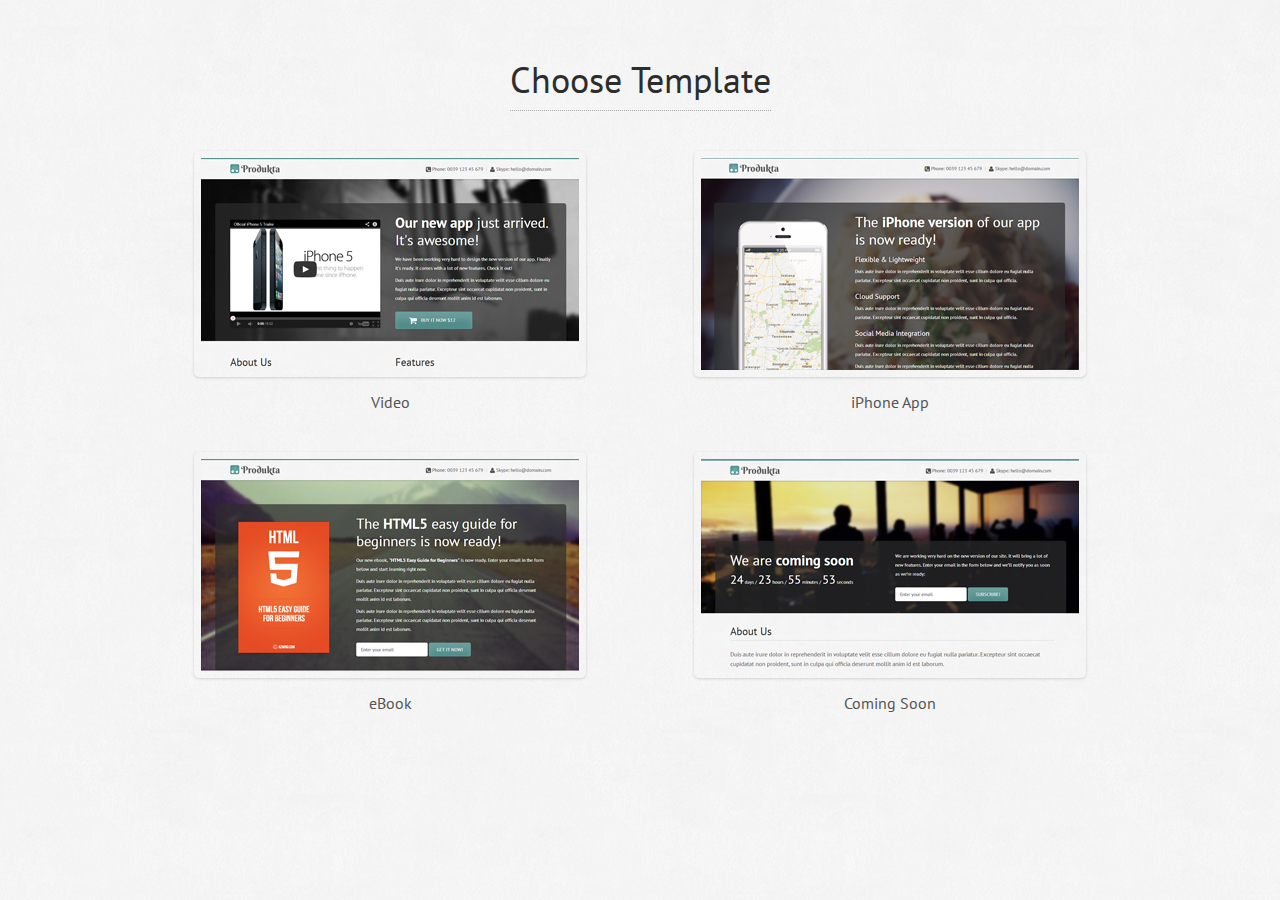
<file: src/test/resources/grayscale/produkta/index.html>
<!DOCTYPE html>
<html lang="en">

    <head>

        <meta charset="utf-8">
        <title>Produkta - Responsive Product Showcase</title>
        <meta name="viewport" content="width=device-width, initial-scale=1.0">
        <meta name="description" content="">
        <meta name="author" content="">

        <!-- CSS -->
        <link rel='stylesheet' href='http://fonts.googleapis.com/css?family=PT+Sans:400,700'>
        <link rel="stylesheet" href="assets/bootstrap/css/bootstrap.min.css">

        <!-- Favicon and touch icons -->
        <link rel="shortcut icon" href="assets/ico/favicon.ico">
        <link rel="apple-touch-icon-precomposed" sizes="144x144" href="assets/ico/apple-touch-icon-144-precomposed.png">
        <link rel="apple-touch-icon-precomposed" sizes="114x114" href="assets/ico/apple-touch-icon-114-precomposed.png">
        <link rel="apple-touch-icon-precomposed" sizes="72x72" href="assets/ico/apple-touch-icon-72-precomposed.png">
        <link rel="apple-touch-icon-precomposed" href="assets/ico/apple-touch-icon-57-precomposed.png">

        <style>
            body {
                background: #f8f8f8 url(assets/img/pattern.jpg);
                font-family: 'PT Sans', Helvetica, Arial, sans-serif;
                font-size: 16px;
                font-weight: 400;
                color: #555;
                text-align: center;
            }
            h1 {
                display: inline-block;
                margin-top: 60px;
                padding-bottom: 10px;
                font-size: 36px;
                font-weight: 400;
                color: #2d2d2d;
                border-bottom: 1px dotted #aaa;
            }
            a {
                display: inline-block;
                margin-top: 30px;
                -o-transition: all .2s;
                -moz-transition: all .2s;
                -webkit-transition: all .2s;
                -ms-transition: all .2s;
            }
            a:hover { opacity: 0.7; }
            img {
                padding: 7px;
                -moz-border-radius: 5px;
                -webkit-border-radius: 5px;
                border-radius: 5px;
                -moz-box-shadow: 0 1px 3px 0 rgba(0,0,0,.15);
                -webkit-box-shadow: 0 1px 3px 0 rgba(0,0,0,.15);
                box-shadow: 0 1px 3px 0 rgba(0,0,0,.15);
            }
            p {
                margin-top: 15px;
            }
            .bottom {
                height: 60px;
            }
        </style>

    </head>

    <body>

        <div class="container">

            <div class="row">
                <div class="span10 offset1">
                    <h1>Choose Template</h1>
                </div>
            </div>

            <div class="row">
                <div class="span5 offset1">
                    <a class="video" href="video.html"><img src="assets/img/screenshots/video.jpg" alt=""></a>
                    <p>Video</p>
                </div>
                <div class="span5">
                    <a class="iphone" href="iphone.html"><img src="assets/img/screenshots/iphone.jpg" alt=""></a>
                    <p>iPhone App</p>
                </div>
            </div>

            <div class="row">
                <div class="span5 offset1">
                    <a class="ebook" href="ebook.html"><img src="assets/img/screenshots/ebook.jpg" alt=""></a>
                    <p>eBook</p>
                </div>
                <div class="span5">
                    <a class="coming-soon" href="coming-soon.html"><img src="assets/img/screenshots/coming-soon.jpg" alt=""></a>
                    <p>Coming Soon</p>
                </div>
            </div>
            
        </div>

        <div class="bottom"></div>

    </body>

</html>
</file>
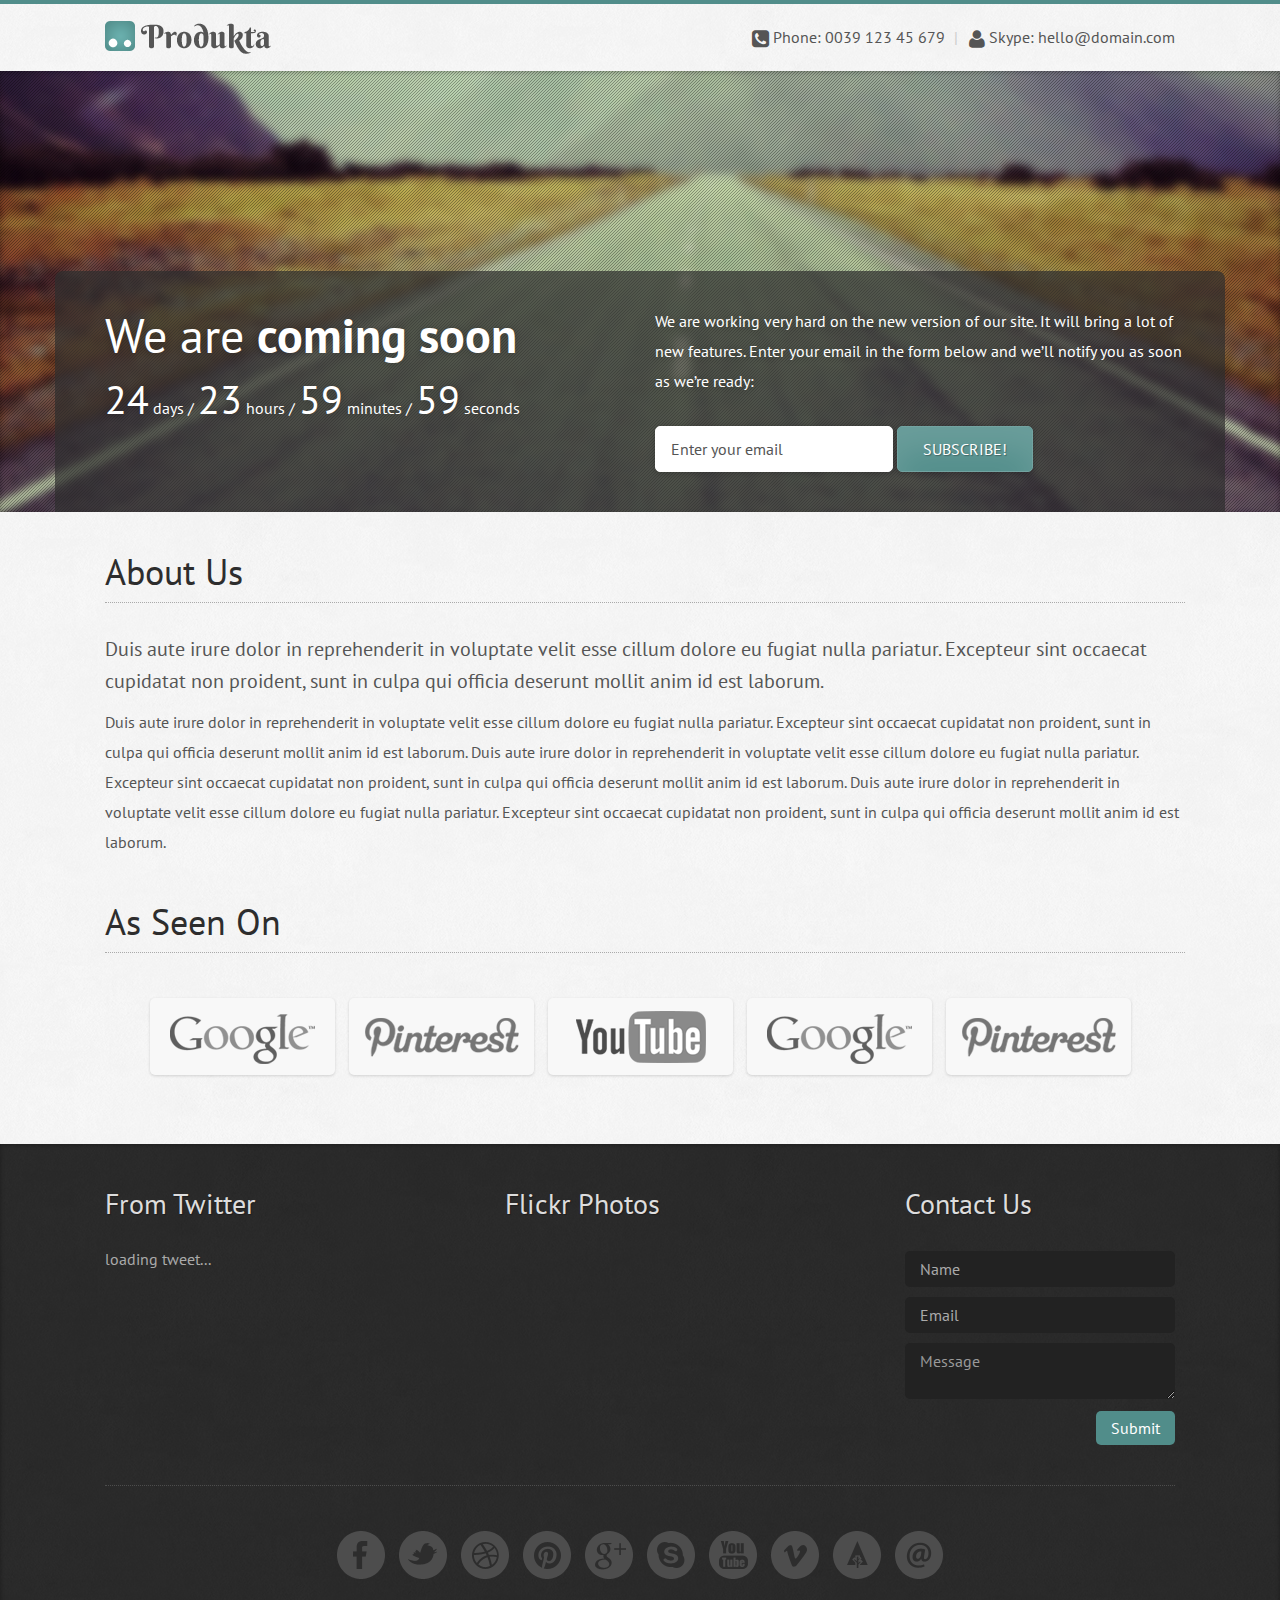
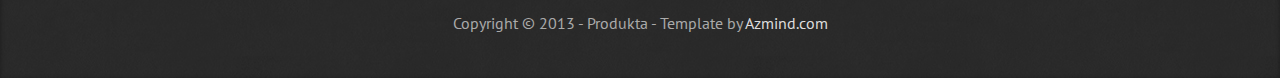
<file: src/test/resources/grayscale/produkta/coming-soon.html>
<!DOCTYPE html>
<html lang="en">

    <head>

        <meta charset="utf-8">
        <title>Produkta - Responsive Product Showcase</title>
        <meta name="viewport" content="width=device-width, initial-scale=1.0">
        <meta name="description" content="">
        <meta name="author" content="">

        <!-- CSS -->
        <link rel='stylesheet' href='http://fonts.googleapis.com/css?family=PT+Sans:400,700'>
        <link rel="stylesheet" href="assets/bootstrap/css/bootstrap.min.css">
        <link rel="stylesheet" href="assets/font-awesome/css/font-awesome.css">
        <link rel="stylesheet" href="assets/css/social-icons.css">
        <link rel="stylesheet" href="assets/css/coming-soon-style.css">

        <!-- HTML5 shim, for IE6-8 support of HTML5 elements -->
        <!--[if lt IE 9]>
            <script src="http://html5shim.googlecode.com/svn/trunk/html5.js"></script>
        <![endif]-->

        <!-- Favicon and touch icons -->
        <link rel="shortcut icon" href="assets/ico/favicon.ico">
        <link rel="apple-touch-icon-precomposed" sizes="144x144" href="assets/ico/apple-touch-icon-144-precomposed.png">
        <link rel="apple-touch-icon-precomposed" sizes="114x114" href="assets/ico/apple-touch-icon-114-precomposed.png">
        <link rel="apple-touch-icon-precomposed" sizes="72x72" href="assets/ico/apple-touch-icon-72-precomposed.png">
        <link rel="apple-touch-icon-precomposed" href="assets/ico/apple-touch-icon-57-precomposed.png">

    </head>

    <body>

        <!-- Header -->
        <div class="container">
            <div class="header row">
                <div class="logo span4">
                    <h2><a href="">Produkta</a></h2>
                </div>
                <div class="tel-skype span8">
                    <p><i class="icon-phone-sign"></i> Phone: 0039 123 45 679 <span class="pipe">|</span> <i class="icon-user"></i> Skype: hello@domain.com</p>
                </div>
            </div>
        </div>

        <!-- Coming Soon -->
        <div class="product-showcase">
            <div class="product-showcase-pattern">
                <div class="container">
                    <div class="row">
                        <div class="span12 product-background">
                            <div class="row">
                                <div class="span6">
                                    <h1>We are <strong>coming soon</strong></h1>
                                    <div class="product-description">
                                        <div class="timer">
                                            <span class="days"></span> days /
                                            <span class="hours"></span> hours /
                                            <span class="minutes"></span> minutes /
                                            <span class="seconds"></span> seconds
                                        </div>
                                    </div>
                                </div>
                                <div class="span6">
                                    <div class="product-description product-description-right">
                                        <p>We are working very hard on the new version of our site. It will bring a lot of new features. Enter your email in the form below and we’ll notify you as soon as we’re ready:</p>
                                        <form action="assets/subscribe.php" method="post" class="subscribe">
                                            <input type="text" name="email" class="email" placeholder="Enter your email">
                                            <button type="submit">Subscribe!</button>
                                        </form>
                                    </div>
                                </div>
                            </div>
                        </div>
                    </div>
                </div>
            </div>
        </div>

        <!-- Content -->
        <div class="container">

            <div class="row">
                <div class="span12">
                    <!-- about us -->
                    <div class="about-us_2">
                        <h3>About Us</h3>
                        <h5>Duis aute irure dolor in reprehenderit in voluptate velit esse cillum dolore eu fugiat nulla pariatur. Excepteur sint occaecat cupidatat non proident, sunt in culpa qui officia deserunt mollit anim id est laborum.</h5>
                        <p>Duis aute irure dolor in reprehenderit in voluptate velit esse cillum dolore eu fugiat nulla pariatur. Excepteur sint occaecat cupidatat non proident, sunt in culpa qui officia deserunt mollit anim id est laborum. Duis aute irure dolor in reprehenderit in voluptate velit esse cillum dolore eu fugiat nulla pariatur. Excepteur sint occaecat cupidatat non proident, sunt in culpa qui officia deserunt mollit anim id est laborum. Duis aute irure dolor in reprehenderit in voluptate velit esse cillum dolore eu fugiat nulla pariatur. Excepteur sint occaecat cupidatat non proident, sunt in culpa qui officia deserunt mollit anim id est laborum.</p>
                    </div>
                </div>
            </div> <!-- end row -->

            <div class="row">
                <!-- as seen on -->
                <div class="span12 using-this">
                    <h3>As Seen On</h3>
                    <div class="using-this-container">
                        <a class="using-this-google" href="#"></a>
                        <a class="using-this-pinterest" href="#"></a>
                        <a class="using-this-youtube" href="#"></a>
                        <a class="using-this-google" href="#"></a>
                        <a class="using-this-pinterest" href="#"></a>
                    </div>
                </div>
            </div> <!-- end row -->

        </div> <!-- end container -->

        <footer>
            <div class="container">
                <div class="row">
                    <div class="span4 from-twitter">
                        <h3>From Twitter</h3>
                        <div class="show-tweet"></div>
                    </div>
                    <div class="span4 flickr-photos">
                        <h3>Flickr Photos</h3>
                        <ul class="flickr-feed"></ul>
                    </div>
                    <div class="span4 contact-us">
                        <h3>Contact Us</h3>
                        <form action="assets/contact.php" method="post">
                            <input type="text" name="name" class="name" placeholder="Name">
                            <input type="text" name="email" class="email" placeholder="Email">
                            <textarea name="message" placeholder="Message"></textarea>
                            <button type="submit">Submit</button>
                        </form>
                    </div>
                </div> <!-- end row -->
                <div class="row">
                    <div class="span12">
                        <div class="social-links">
                            <a class="facebook" href="#"></a>
                            <a class="twitter" href="#"></a>
                            <a class="dribbble" href="#"></a>
                            <a class="pinterest" href="#"></a>
                            <a class="googleplus" href="#"></a>
                            <a class="skype" href="#"></a>
                            <a class="youtube" href="#"></a>
                            <a class="vimeo" href="#"></a>
                            <a class="forrst" href="#"></a>
                            <a class="email" href="#"></a>
                        </div>
                    </div>
                </div> <!-- end row -->
                <div class="row">
                    <div class="span12 copyright">
                        <p>Copyright &copy; 2013 - Produkta - Template by <a href="http://azmind.com" target="_blank">Azmind.com</a></p>
                    </div>
                </div> <!-- end row -->
            </div> <!-- end container -->
        </footer>


        <!-- Javascript -->
        <script src="assets/js/jquery-1.8.2.min.js"></script>
        <script src="assets/js/jquery.backstretch.min.js"></script>
        <script src="assets/js/jquery.tweet.js"></script>
        <script src="assets/js/jflickrfeed.js"></script>
        <script src="assets/js/jquery.countdown.js"></script>
        <script src="assets/js/coming-soon-scripts.js"></script>

    </body>

</html>
</file>
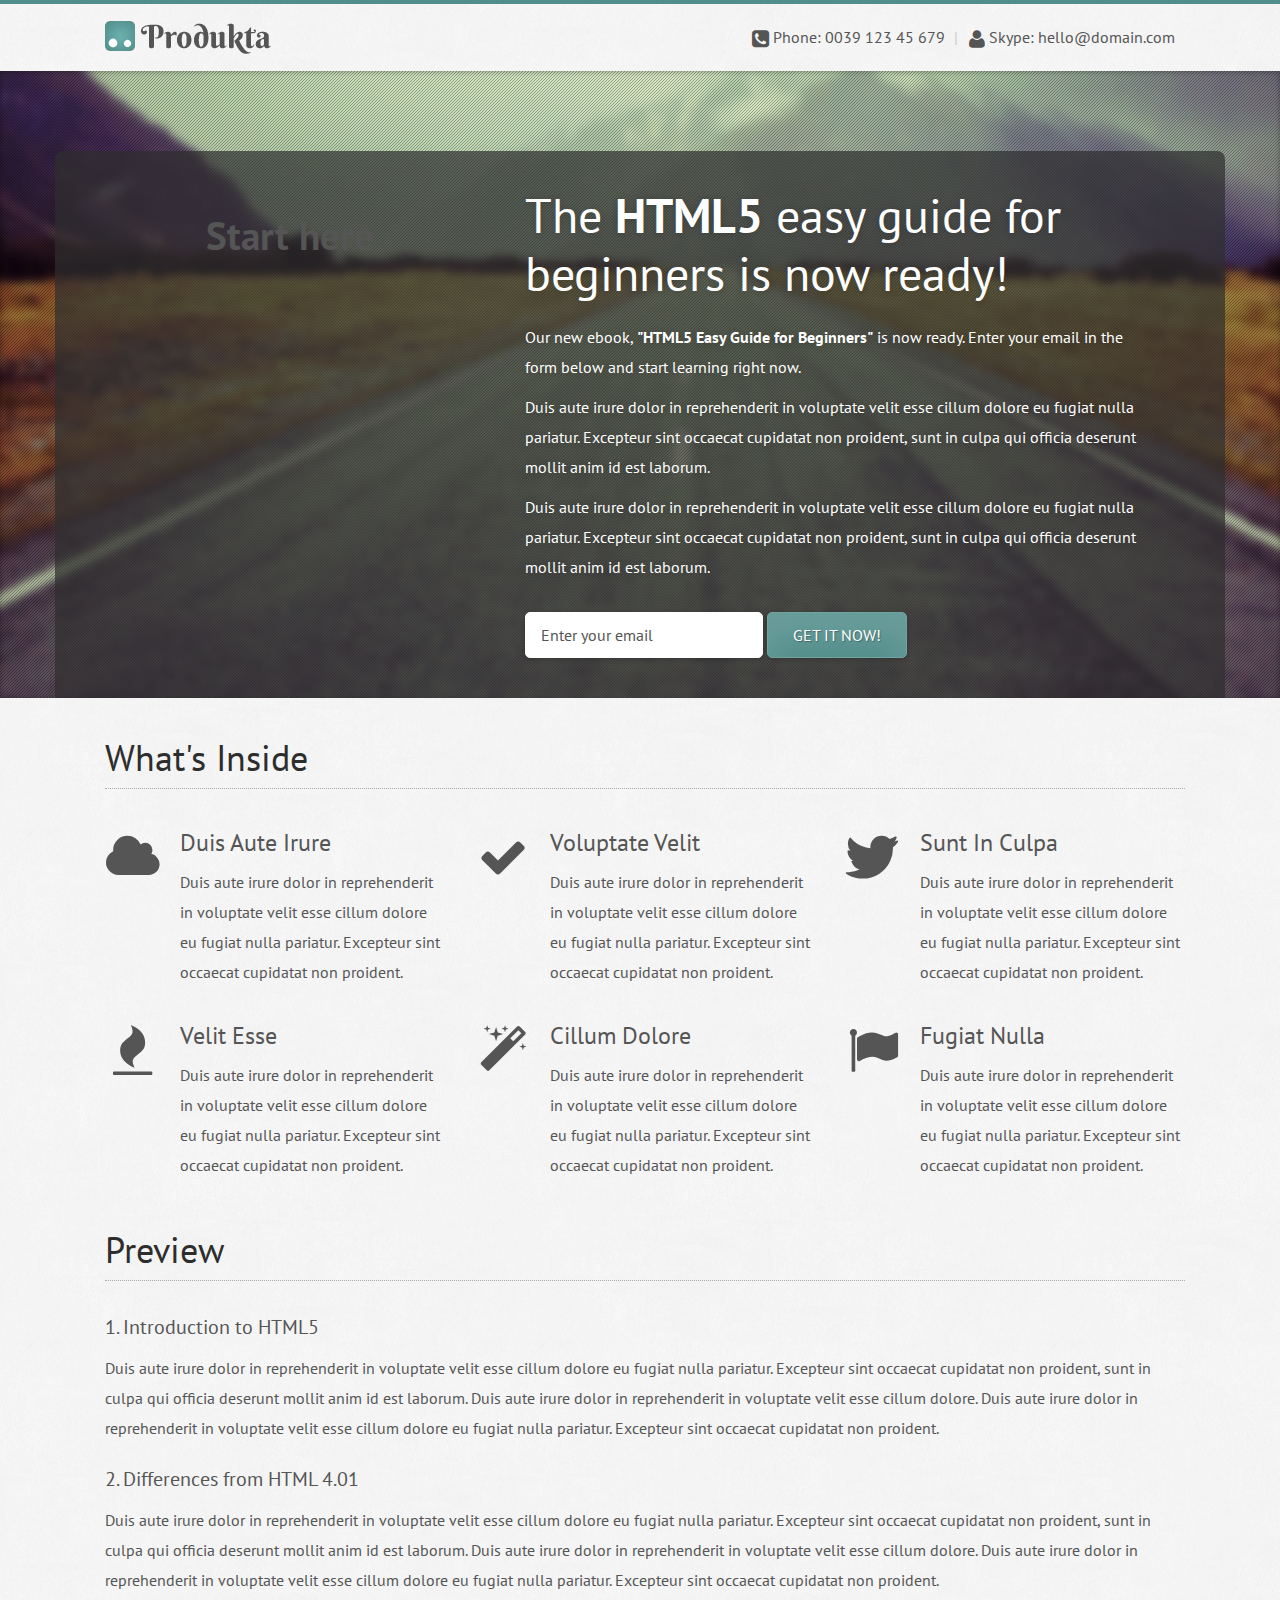
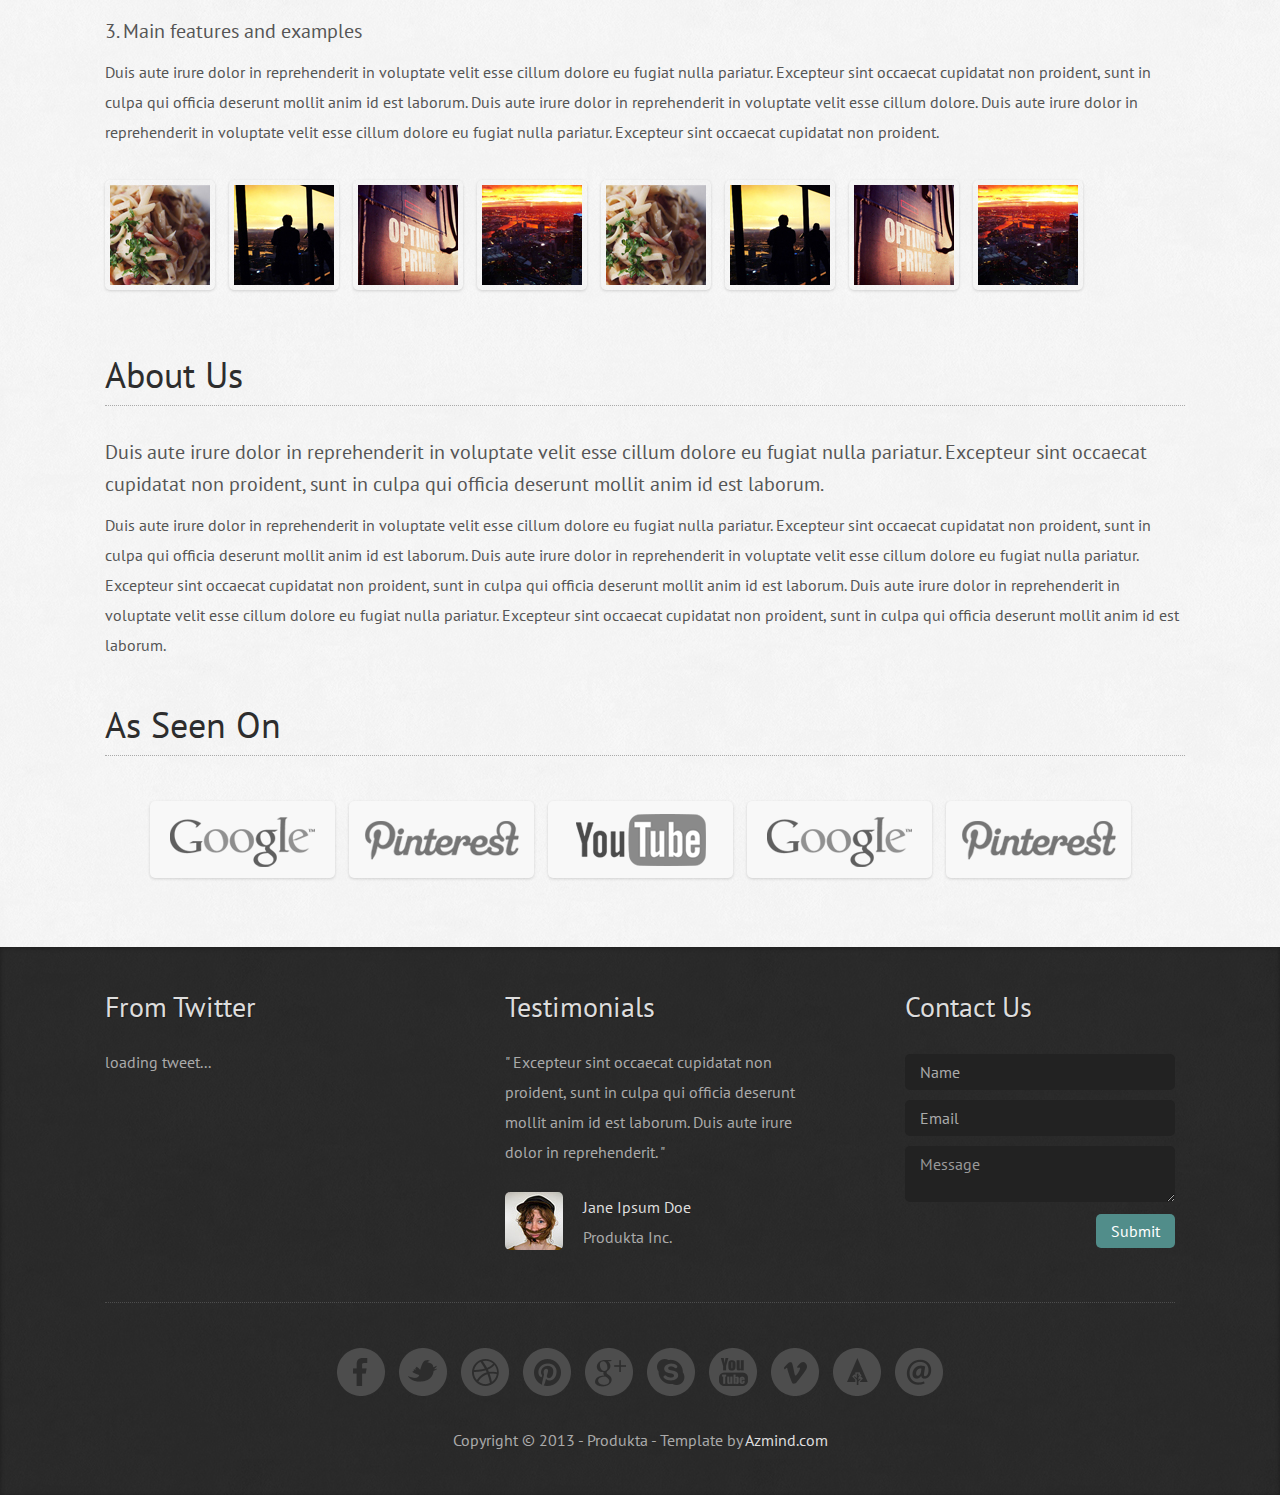
<file: src/test/resources/grayscale/produkta/ebook.html>
<!DOCTYPE html>
<html lang="en">

    <head>

        <meta charset="utf-8">
        <title>Produkta - Responsive Product Showcase</title>
        <meta name="viewport" content="width=device-width, initial-scale=1.0">
        <meta name="description" content="">
        <meta name="author" content="">

        <!-- CSS -->
        <link rel='stylesheet' href='http://fonts.googleapis.com/css?family=PT+Sans:400,700'>
        <link rel="stylesheet" href="assets/bootstrap/css/bootstrap.min.css">
        <link rel="stylesheet" href="assets/prettyPhoto/css/prettyPhoto.css">
        <link rel="stylesheet" href="assets/font-awesome/css/font-awesome.css">
        <link rel="stylesheet" href="assets/css/social-icons.css">
        <link rel="stylesheet" href="assets/css/ebook-style.css">

        <!-- HTML5 shim, for IE6-8 support of HTML5 elements -->
        <!--[if lt IE 9]>
            <script src="http://html5shim.googlecode.com/svn/trunk/html5.js"></script>
        <![endif]-->

        <!-- Favicon and touch icons -->
        <link rel="shortcut icon" href="assets/ico/favicon.ico">
        <link rel="apple-touch-icon-precomposed" sizes="144x144" href="assets/ico/apple-touch-icon-144-precomposed.png">
        <link rel="apple-touch-icon-precomposed" sizes="114x114" href="assets/ico/apple-touch-icon-114-precomposed.png">
        <link rel="apple-touch-icon-precomposed" sizes="72x72" href="assets/ico/apple-touch-icon-72-precomposed.png">
        <link rel="apple-touch-icon-precomposed" href="assets/ico/apple-touch-icon-57-precomposed.png">

    </head>

    <body>

        <!-- Header -->
        <div class="container">
            <div class="header row">
                <div class="logo span4">
                    <h2><a href="">Produkta</a></h2>
                </div>
                <div class="tel-skype span8">
                    <p><i class="icon-phone-sign"></i> Phone: 0039 123 45 679 <span class="pipe">|</span> <i class="icon-user"></i> Skype: hello@domain.com</p>
                </div>
            </div>
        </div>

        <!-- Product Showcase -->
        <div class="product-showcase">
            <div class="product-showcase-pattern">
                <div class="container">
                    <div class="row">
                        <div class="span12 product-background">
                            <div class="row">
                                <div class="span5 product-image">
                                   <h1>Start here</h1>
                                </div>
                                <div class="span7 product-title">
                                    <h1>The <strong>HTML5</strong> easy guide for beginners is now ready!</h1>
                                    <div class="product-description">
                                        <p>Our new ebook, <strong>"HTML5 Easy Guide for Beginners"</strong> is now ready. Enter your email in the form below and start learning right now.</p>
                                        <p>Duis aute irure dolor in reprehenderit in voluptate velit esse cillum dolore eu fugiat nulla pariatur. Excepteur sint occaecat cupidatat non proident, sunt in culpa qui officia deserunt mollit anim id est laborum.</p>
                                        <p>Duis aute irure dolor in reprehenderit in voluptate velit esse cillum dolore eu fugiat nulla pariatur. Excepteur sint occaecat cupidatat non proident, sunt in culpa qui officia deserunt mollit anim id est laborum.</p>
                                        <form action="assets/subscribe.php" method="post" class="subscribe">
                                            <input type="text" name="email" class="email" placeholder="Enter your email">
                                            <button type="submit">Get it now!</button>
                                        </form>
                                    </div>
                                </div>
                            </div>
                        </div>
                    </div>
                </div>
            </div>
        </div>

        <!-- Content -->
        <div class="container">

            <div class="row">
                <div class="span12">
                    <!-- features -->
                    <div class="features_2">
                        <h3>What's Inside</h3>
                        <div class="row">
                            <div class="span4 single-feature features-left-span">
                                <div class="feature-icon">
                                    <i class="icon-cloud"></i>
                                </div>
                                <div class="feature-text">
                                    <h4>Duis Aute Irure</h4>
                                    <p>Duis aute irure dolor in reprehenderit in voluptate velit esse cillum dolore eu fugiat nulla pariatur. Excepteur sint occaecat cupidatat non proident.</p>
                                </div>
                            </div>
                            <div class="span4 single-feature">
                                <div class="feature-icon">
                                    <i class="icon-ok"></i>
                                </div>
                                <div class="feature-text">
                                    <h4>Voluptate Velit</h4>
                                    <p>Duis aute irure dolor in reprehenderit in voluptate velit esse cillum dolore eu fugiat nulla pariatur. Excepteur sint occaecat cupidatat non proident.</p>
                                </div>
                            </div>
                            <div class="span4 single-feature">
                                <div class="feature-icon">
                                    <i class="icon-twitter"></i>
                                </div>
                                <div class="feature-text">
                                    <h4>Sunt In Culpa</h4>
                                    <p>Duis aute irure dolor in reprehenderit in voluptate velit esse cillum dolore eu fugiat nulla pariatur. Excepteur sint occaecat cupidatat non proident.</p>
                                </div>
                            </div>
                        </div>
                        <div class="row">
                            <div class="span4 single-feature features-left-span single-feature-bottom">
                                <div class="feature-icon">
                                    <i class="icon-fire"></i>
                                </div>
                                <div class="feature-text">
                                    <h4>Velit Esse</h4>
                                    <p>Duis aute irure dolor in reprehenderit in voluptate velit esse cillum dolore eu fugiat nulla pariatur. Excepteur sint occaecat cupidatat non proident.</p>
                                </div>
                            </div>
                            <div class="span4 single-feature single-feature-bottom">
                                <div class="feature-icon">
                                    <i class="icon-magic"></i>
                                </div>
                                <div class="feature-text">
                                    <h4>Cillum Dolore</h4>
                                    <p>Duis aute irure dolor in reprehenderit in voluptate velit esse cillum dolore eu fugiat nulla pariatur. Excepteur sint occaecat cupidatat non proident.</p>
                                </div>
                            </div>
                            <div class="span4 single-feature single-feature-bottom">
                                <div class="feature-icon">
                                    <i class="icon-flag"></i>
                                </div>
                                <div class="feature-text">
                                    <h4>Fugiat Nulla</h4>
                                    <p>Duis aute irure dolor in reprehenderit in voluptate velit esse cillum dolore eu fugiat nulla pariatur. Excepteur sint occaecat cupidatat non proident.</p>
                                </div>
                            </div>
                        </div>
                    </div>
                </div>
            </div> <!-- end row -->

            <div class="row">
                <div class="span12">
                    <!-- gallery -->
                    <div class="gallery_2">
                        <h3>Preview</h3>
                        <h5>1. Introduction to HTML5</h5>
                        <p>Duis aute irure dolor in reprehenderit in voluptate velit esse cillum dolore eu fugiat nulla pariatur. Excepteur sint occaecat cupidatat non proident, sunt in culpa qui officia deserunt mollit anim id est laborum. Duis aute irure dolor in reprehenderit in voluptate velit esse cillum dolore. Duis aute irure dolor in reprehenderit in voluptate velit esse cillum dolore eu fugiat nulla pariatur. Excepteur sint occaecat cupidatat non proident.</p>
                        <h5>2. Differences from HTML 4.01</h5>
                        <p>Duis aute irure dolor in reprehenderit in voluptate velit esse cillum dolore eu fugiat nulla pariatur. Excepteur sint occaecat cupidatat non proident, sunt in culpa qui officia deserunt mollit anim id est laborum. Duis aute irure dolor in reprehenderit in voluptate velit esse cillum dolore. Duis aute irure dolor in reprehenderit in voluptate velit esse cillum dolore eu fugiat nulla pariatur. Excepteur sint occaecat cupidatat non proident.</p>
                        <h5>3. Main features and examples</h5>
                        <p>Duis aute irure dolor in reprehenderit in voluptate velit esse cillum dolore eu fugiat nulla pariatur. Excepteur sint occaecat cupidatat non proident, sunt in culpa qui officia deserunt mollit anim id est laborum. Duis aute irure dolor in reprehenderit in voluptate velit esse cillum dolore. Duis aute irure dolor in reprehenderit in voluptate velit esse cillum dolore eu fugiat nulla pariatur. Excepteur sint occaecat cupidatat non proident.</p>
                        <div class="gallery-images">
                            <div class="img-wrapper">
                                <a href="assets/img/gallery/1-big.jpg" rel="prettyPhoto[pp_gal]">
                                    <img src="assets/img/gallery/1.jpg" alt="">
                                    <span class="img-background"><i class="icon-plus"></i></span>
                                </a>
                            </div>
                            <div class="img-wrapper">
                                <a href="assets/img/gallery/2-big.jpg" rel="prettyPhoto[pp_gal]">
                                    <img src="assets/img/gallery/2.jpg" alt="">
                                    <span class="img-background"><i class="icon-plus"></i></span>
                                </a>
                            </div>
                            <div class="img-wrapper">
                                <a href="assets/img/gallery/3-big.jpg" rel="prettyPhoto[pp_gal]">
                                    <img src="assets/img/gallery/3.jpg" alt="">
                                    <span class="img-background"><i class="icon-plus"></i></span>
                                </a>
                            </div>
                            <div class="img-wrapper">
                                <a href="assets/img/gallery/4-big.jpg" rel="prettyPhoto[pp_gal]">
                                    <img src="assets/img/gallery/4.jpg" alt="">
                                    <span class="img-background"><i class="icon-plus"></i></span>
                                </a>
                            </div>
                            <div class="img-wrapper">
                                <a href="assets/img/gallery/1-big.jpg" rel="prettyPhoto[pp_gal]">
                                    <img src="assets/img/gallery/1.jpg" alt="">
                                    <span class="img-background"><i class="icon-plus"></i></span>
                                </a>
                            </div>
                            <div class="img-wrapper">
                                <a href="assets/img/gallery/2-big.jpg" rel="prettyPhoto[pp_gal]">
                                    <img src="assets/img/gallery/2.jpg" alt="">
                                    <span class="img-background"><i class="icon-plus"></i></span>
                                </a>
                            </div>
                            <div class="img-wrapper">
                                <a href="assets/img/gallery/3-big.jpg" rel="prettyPhoto[pp_gal]">
                                    <img src="assets/img/gallery/3.jpg" alt="">
                                    <span class="img-background"><i class="icon-plus"></i></span>
                                </a>
                            </div>
                            <div class="img-wrapper">
                                <a href="assets/img/gallery/4-big.jpg" rel="prettyPhoto[pp_gal]">
                                    <img src="assets/img/gallery/4.jpg" alt="">
                                    <span class="img-background"><i class="icon-plus"></i></span>
                                </a>
                            </div>
                        </div>
                    </div>
                </div>
            </div> <!-- end row -->

            <div class="row">
                <div class="span12">
                    <!-- about us -->
                    <div class="about-us_2">
                        <h3>About Us</h3>
                        <h5>Duis aute irure dolor in reprehenderit in voluptate velit esse cillum dolore eu fugiat nulla pariatur. Excepteur sint occaecat cupidatat non proident, sunt in culpa qui officia deserunt mollit anim id est laborum.</h5>
                        <p>Duis aute irure dolor in reprehenderit in voluptate velit esse cillum dolore eu fugiat nulla pariatur. Excepteur sint occaecat cupidatat non proident, sunt in culpa qui officia deserunt mollit anim id est laborum. Duis aute irure dolor in reprehenderit in voluptate velit esse cillum dolore eu fugiat nulla pariatur. Excepteur sint occaecat cupidatat non proident, sunt in culpa qui officia deserunt mollit anim id est laborum. Duis aute irure dolor in reprehenderit in voluptate velit esse cillum dolore eu fugiat nulla pariatur. Excepteur sint occaecat cupidatat non proident, sunt in culpa qui officia deserunt mollit anim id est laborum.</p>
                    </div>
                </div>
            </div> <!-- end row -->

            <div class="row">
                <!-- as seen on -->
                <div class="span12 using-this">
                    <h3>As Seen On</h3>
                    <div class="using-this-container">
                        <a class="using-this-google" href="#"></a>
                        <a class="using-this-pinterest" href="#"></a>
                        <a class="using-this-youtube" href="#"></a>
                        <a class="using-this-google" href="#"></a>
                        <a class="using-this-pinterest" href="#"></a>
                    </div>
                </div>
            </div> <!-- end row -->

        </div> <!-- end container -->

        <footer>
            <div class="container">
                <div class="row">
                    <div class="span4 from-twitter">
                        <h3>From Twitter</h3>
                        <div class="show-tweet"></div>
                    </div>
                    <div class="span4 testimonials">
                        <h3>Testimonials</h3>
                        <p>" Excepteur sint occaecat cupidatat non proident, sunt in culpa qui officia deserunt mollit anim id est laborum. Duis aute irure dolor in reprehenderit. "</p>
                        <div class="test-author">
                            <img src="assets/img/testimonials/3.jpg" alt="">
                            <p><span>Jane Ipsum Doe</span><br>Produkta Inc.</p>
                        </div>
                    </div>
                    <div class="span4 contact-us">
                        <h3>Contact Us</h3>
                        <form action="assets/contact.php" method="post">
                            <input type="text" name="name" class="name" placeholder="Name">
                            <input type="text" name="email" class="email" placeholder="Email">
                            <textarea name="message" placeholder="Message"></textarea>
                            <button type="submit">Submit</button>
                        </form>
                    </div>
                </div> <!-- end row -->
                <div class="row">
                    <div class="span12">
                        <div class="social-links">
                            <a class="facebook" href="#"></a>
                            <a class="twitter" href="#"></a>
                            <a class="dribbble" href="#"></a>
                            <a class="pinterest" href="#"></a>
                            <a class="googleplus" href="#"></a>
                            <a class="skype" href="#"></a>
                            <a class="youtube" href="#"></a>
                            <a class="vimeo" href="#"></a>
                            <a class="forrst" href="#"></a>
                            <a class="email" href="#"></a>
                        </div>
                    </div>
                </div> <!-- end row -->
                <div class="row">
                    <div class="span12 copyright">
                        <p>Copyright &copy; 2013 - Produkta - Template by <a href="http://azmind.com" target="_blank">Azmind.com</a></p>
                    </div>
                </div> <!-- end row -->
            </div> <!-- end container -->
        </footer>


        <!-- Javascript -->
        <script src="assets/js/jquery-1.8.2.min.js"></script>
        <script src="assets/js/jquery.backstretch.min.js"></script>
        <script src="assets/js/jquery.tweet.js"></script>
        <script src="assets/prettyPhoto/js/jquery.prettyPhoto.js"></script>
        <script src="assets/js/ebook-scripts.js"></script>

    </body>

</html>
</file>
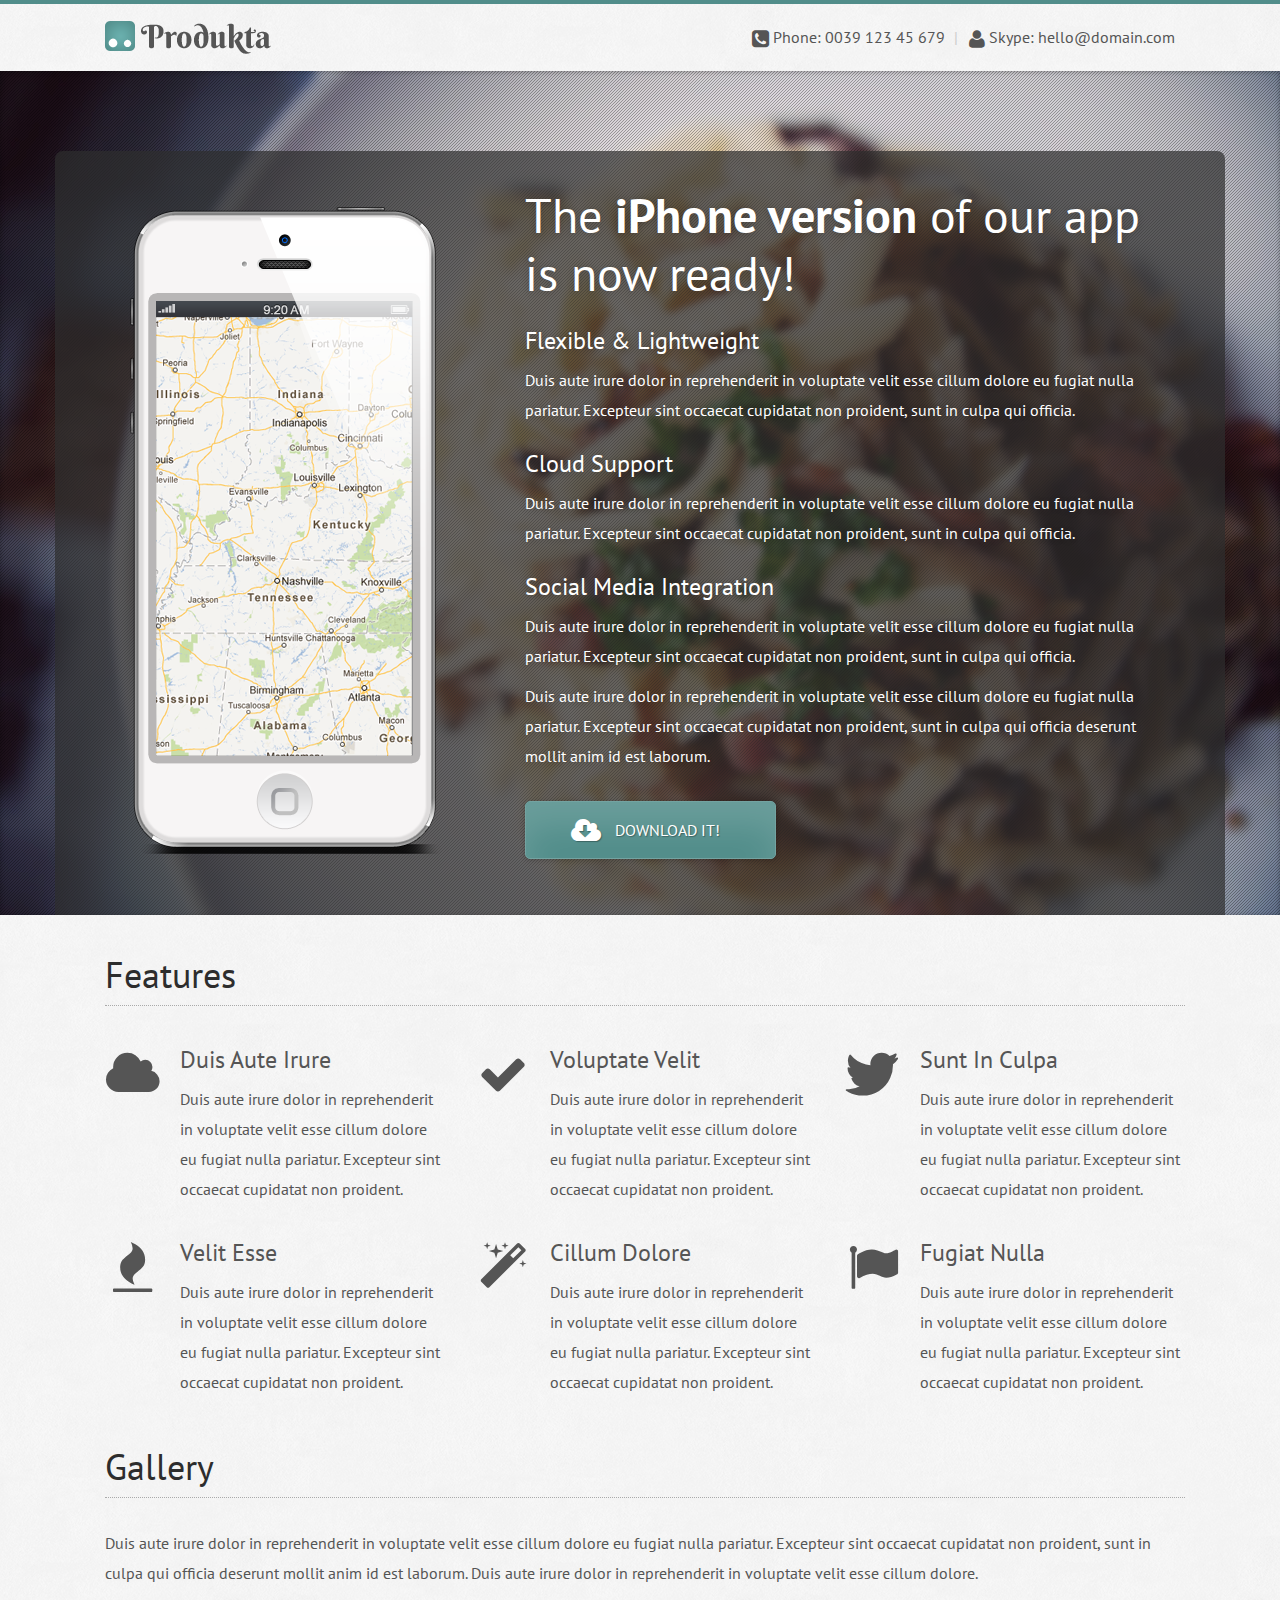
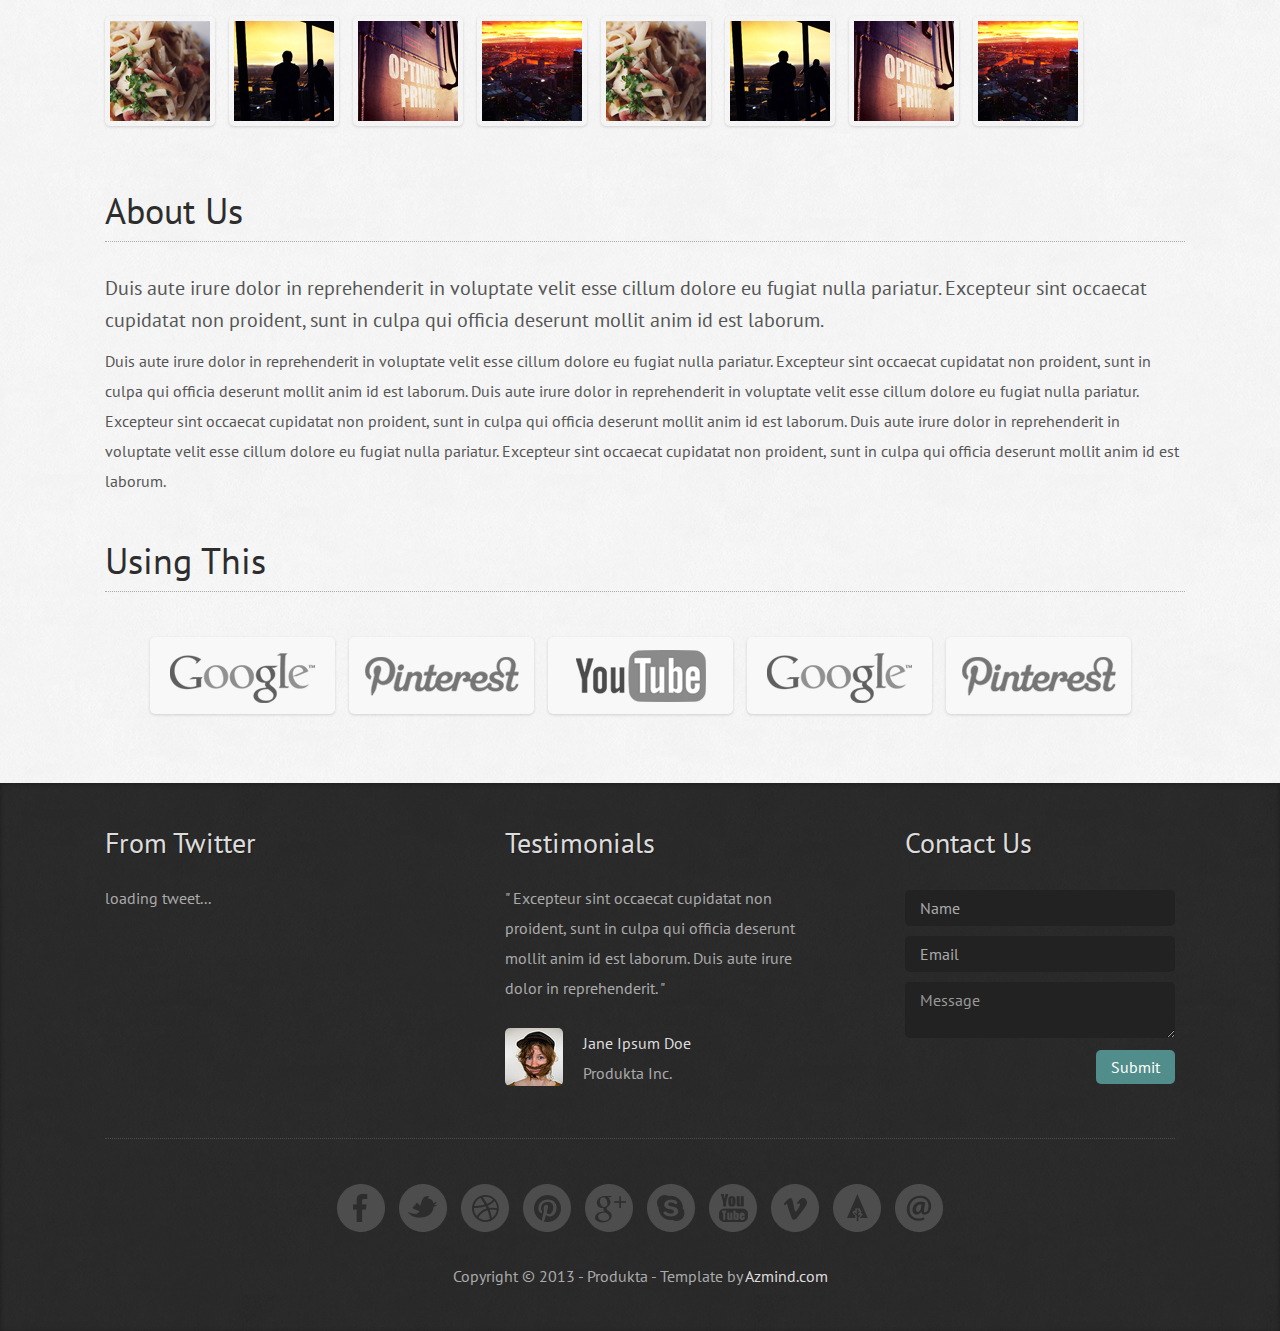
<file: src/test/resources/grayscale/produkta/iphone.html>
<!DOCTYPE html>
<html lang="en">

    <head>

        <meta charset="utf-8">
        <title>Produkta - Responsive Product Showcase</title>
        <meta name="viewport" content="width=device-width, initial-scale=1.0">
        <meta name="description" content="">
        <meta name="author" content="">

        <!-- CSS -->
        <link rel='stylesheet' href='http://fonts.googleapis.com/css?family=PT+Sans:400,700'>
        <link rel="stylesheet" href="assets/bootstrap/css/bootstrap.min.css">
        <link rel="stylesheet" href="assets/prettyPhoto/css/prettyPhoto.css">
        <link rel="stylesheet" href="assets/font-awesome/css/font-awesome.css">
        <link rel="stylesheet" href="assets/css/social-icons.css">
        <link rel="stylesheet" href="assets/css/iphone-style.css">

        <!-- HTML5 shim, for IE6-8 support of HTML5 elements -->
        <!--[if lt IE 9]>
            <script src="http://html5shim.googlecode.com/svn/trunk/html5.js"></script>
        <![endif]-->

        <!-- Favicon and touch icons -->
        <link rel="shortcut icon" href="assets/ico/favicon.ico">
        <link rel="apple-touch-icon-precomposed" sizes="144x144" href="assets/ico/apple-touch-icon-144-precomposed.png">
        <link rel="apple-touch-icon-precomposed" sizes="114x114" href="assets/ico/apple-touch-icon-114-precomposed.png">
        <link rel="apple-touch-icon-precomposed" sizes="72x72" href="assets/ico/apple-touch-icon-72-precomposed.png">
        <link rel="apple-touch-icon-precomposed" href="assets/ico/apple-touch-icon-57-precomposed.png">

    </head>

    <body>

        <!-- Header -->
        <div class="container">
            <div class="header row">
                <div class="logo span4">
                    <h2><a href="">Produkta</a></h2>
                </div>
                <div class="tel-skype span8">
                    <p><i class="icon-phone-sign"></i> Phone: 0039 123 45 679 <span class="pipe">|</span> <i class="icon-user"></i> Skype: hello@domain.com</p>
                </div>
            </div>
        </div>

        <!-- Product Showcase -->
        <div class="product-showcase">
            <div class="product-showcase-pattern">
                <div class="container">
                    <div class="row">
                        <div class="span12 product-background">
                            <div class="row">
                                <div class="span5 product-image">
                                    <img src="assets/img/iphone.png" alt="">
                                </div>
                                <div class="span7 product-title">
                                    <h1>The <strong>iPhone version</strong> of our app is now ready!</h1>
                                    <div class="product-description">
                                        <h3>Flexible & Lightweight</h3>
                                        <p>Duis aute irure dolor in reprehenderit in voluptate velit esse cillum dolore eu fugiat nulla pariatur. Excepteur sint occaecat cupidatat non proident, sunt in culpa qui officia.</p>
                                        <h3>Cloud Support</h3>
                                        <p>Duis aute irure dolor in reprehenderit in voluptate velit esse cillum dolore eu fugiat nulla pariatur. Excepteur sint occaecat cupidatat non proident, sunt in culpa qui officia.</p>
                                        <h3>Social Media Integration</h3>
                                        <p>Duis aute irure dolor in reprehenderit in voluptate velit esse cillum dolore eu fugiat nulla pariatur. Excepteur sint occaecat cupidatat non proident, sunt in culpa qui officia.</p>
                                        <p>Duis aute irure dolor in reprehenderit in voluptate velit esse cillum dolore eu fugiat nulla pariatur. Excepteur sint occaecat cupidatat non proident, sunt in culpa qui officia deserunt mollit anim id est laborum.</p>
                                    </div>
                                    <div class="call-to-action"><a href="" class="buy-it-now"><i class="icon-cloud-download"></i> Download it!</a></div>
                                </div>
                            </div>
                        </div>
                    </div>
                </div>
            </div>
        </div>

        <!-- Content -->
        <div class="container">

            <div class="row">
                <div class="span12">
                    <!-- features -->
                    <div class="features_2">
                        <h3>Features</h3>
                        <div class="row">
                            <div class="span4 single-feature features-left-span">
                                <div class="feature-icon">
                                    <i class="icon-cloud"></i>
                                </div>
                                <div class="feature-text">
                                    <h4>Duis Aute Irure</h4>
                                    <p>Duis aute irure dolor in reprehenderit in voluptate velit esse cillum dolore eu fugiat nulla pariatur. Excepteur sint occaecat cupidatat non proident.</p>
                                </div>
                            </div>
                            <div class="span4 single-feature">
                                <div class="feature-icon">
                                    <i class="icon-ok"></i>
                                </div>
                                <div class="feature-text">
                                    <h4>Voluptate Velit</h4>
                                    <p>Duis aute irure dolor in reprehenderit in voluptate velit esse cillum dolore eu fugiat nulla pariatur. Excepteur sint occaecat cupidatat non proident.</p>
                                </div>
                            </div>
                            <div class="span4 single-feature">
                                <div class="feature-icon">
                                    <i class="icon-twitter"></i>
                                </div>
                                <div class="feature-text">
                                    <h4>Sunt In Culpa</h4>
                                    <p>Duis aute irure dolor in reprehenderit in voluptate velit esse cillum dolore eu fugiat nulla pariatur. Excepteur sint occaecat cupidatat non proident.</p>
                                </div>
                            </div>
                        </div>
                        <div class="row">
                            <div class="span4 single-feature features-left-span single-feature-bottom">
                                <div class="feature-icon">
                                    <i class="icon-fire"></i>
                                </div>
                                <div class="feature-text">
                                    <h4>Velit Esse</h4>
                                    <p>Duis aute irure dolor in reprehenderit in voluptate velit esse cillum dolore eu fugiat nulla pariatur. Excepteur sint occaecat cupidatat non proident.</p>
                                </div>
                            </div>
                            <div class="span4 single-feature single-feature-bottom">
                                <div class="feature-icon">
                                    <i class="icon-magic"></i>
                                </div>
                                <div class="feature-text">
                                    <h4>Cillum Dolore</h4>
                                    <p>Duis aute irure dolor in reprehenderit in voluptate velit esse cillum dolore eu fugiat nulla pariatur. Excepteur sint occaecat cupidatat non proident.</p>
                                </div>
                            </div>
                            <div class="span4 single-feature single-feature-bottom">
                                <div class="feature-icon">
                                    <i class="icon-flag"></i>
                                </div>
                                <div class="feature-text">
                                    <h4>Fugiat Nulla</h4>
                                    <p>Duis aute irure dolor in reprehenderit in voluptate velit esse cillum dolore eu fugiat nulla pariatur. Excepteur sint occaecat cupidatat non proident.</p>
                                </div>
                            </div>
                        </div>
                    </div>
                </div>
            </div> <!-- end row -->

            <div class="row">
                <div class="span12">
                    <!-- gallery -->
                    <div class="gallery_2">
                        <h3>Gallery</h3>
                        <p>Duis aute irure dolor in reprehenderit in voluptate velit esse cillum dolore eu fugiat nulla pariatur. Excepteur sint occaecat cupidatat non proident, sunt in culpa qui officia deserunt mollit anim id est laborum. Duis aute irure dolor in reprehenderit in voluptate velit esse cillum dolore.</p>
                        <div class="gallery-images">
                            <div class="img-wrapper">
                                <a href="assets/img/gallery/1-big.jpg" rel="prettyPhoto[pp_gal]">
                                    <img src="assets/img/gallery/1.jpg" alt="">
                                    <span class="img-background"><i class="icon-plus"></i></span>
                                </a>
                            </div>
                            <div class="img-wrapper">
                                <a href="assets/img/gallery/2-big.jpg" rel="prettyPhoto[pp_gal]">
                                    <img src="assets/img/gallery/2.jpg" alt="">
                                    <span class="img-background"><i class="icon-plus"></i></span>
                                </a>
                            </div>
                            <div class="img-wrapper">
                                <a href="assets/img/gallery/3-big.jpg" rel="prettyPhoto[pp_gal]">
                                    <img src="assets/img/gallery/3.jpg" alt="">
                                    <span class="img-background"><i class="icon-plus"></i></span>
                                </a>
                            </div>
                            <div class="img-wrapper">
                                <a href="assets/img/gallery/4-big.jpg" rel="prettyPhoto[pp_gal]">
                                    <img src="assets/img/gallery/4.jpg" alt="">
                                    <span class="img-background"><i class="icon-plus"></i></span>
                                </a>
                            </div>
                            <div class="img-wrapper">
                                <a href="assets/img/gallery/1-big.jpg" rel="prettyPhoto[pp_gal]">
                                    <img src="assets/img/gallery/1.jpg" alt="">
                                    <span class="img-background"><i class="icon-plus"></i></span>
                                </a>
                            </div>
                            <div class="img-wrapper">
                                <a href="assets/img/gallery/2-big.jpg" rel="prettyPhoto[pp_gal]">
                                    <img src="assets/img/gallery/2.jpg" alt="">
                                    <span class="img-background"><i class="icon-plus"></i></span>
                                </a>
                            </div>
                            <div class="img-wrapper">
                                <a href="assets/img/gallery/3-big.jpg" rel="prettyPhoto[pp_gal]">
                                    <img src="assets/img/gallery/3.jpg" alt="">
                                    <span class="img-background"><i class="icon-plus"></i></span>
                                </a>
                            </div>
                            <div class="img-wrapper">
                                <a href="assets/img/gallery/4-big.jpg" rel="prettyPhoto[pp_gal]">
                                    <img src="assets/img/gallery/4.jpg" alt="">
                                    <span class="img-background"><i class="icon-plus"></i></span>
                                </a>
                            </div>
                        </div>
                    </div>
                </div>
            </div> <!-- end row -->

            <div class="row">
                <div class="span12">
                    <!-- about us -->
                    <div class="about-us_2">
                        <h3>About Us</h3>
                        <h5>Duis aute irure dolor in reprehenderit in voluptate velit esse cillum dolore eu fugiat nulla pariatur. Excepteur sint occaecat cupidatat non proident, sunt in culpa qui officia deserunt mollit anim id est laborum.</h5>
                        <p>Duis aute irure dolor in reprehenderit in voluptate velit esse cillum dolore eu fugiat nulla pariatur. Excepteur sint occaecat cupidatat non proident, sunt in culpa qui officia deserunt mollit anim id est laborum. Duis aute irure dolor in reprehenderit in voluptate velit esse cillum dolore eu fugiat nulla pariatur. Excepteur sint occaecat cupidatat non proident, sunt in culpa qui officia deserunt mollit anim id est laborum. Duis aute irure dolor in reprehenderit in voluptate velit esse cillum dolore eu fugiat nulla pariatur. Excepteur sint occaecat cupidatat non proident, sunt in culpa qui officia deserunt mollit anim id est laborum.</p>
                    </div>
                </div>
            </div> <!-- end row -->

            <div class="row">
                <!-- using this -->
                <div class="span12 using-this">
                    <h3>Using This</h3>
                    <div class="using-this-container">
                        <a class="using-this-google" href="#"></a>
                        <a class="using-this-pinterest" href="#"></a>
                        <a class="using-this-youtube" href="#"></a>
                        <a class="using-this-google" href="#"></a>
                        <a class="using-this-pinterest" href="#"></a>
                    </div>
                </div>
            </div> <!-- end row -->

        </div> <!-- end container -->

        <footer>
            <div class="container">
                <div class="row">
                    <div class="span4 from-twitter">
                        <h3>From Twitter</h3>
                        <div class="show-tweet"></div>
                    </div>
                    <div class="span4 testimonials">
                        <h3>Testimonials</h3>
                        <p>" Excepteur sint occaecat cupidatat non proident, sunt in culpa qui officia deserunt mollit anim id est laborum. Duis aute irure dolor in reprehenderit. "</p>
                        <div class="test-author">
                            <img src="assets/img/testimonials/3.jpg" alt="">
                            <p><span>Jane Ipsum Doe</span><br>Produkta Inc.</p>
                        </div>
                    </div>
                    <div class="span4 contact-us">
                        <h3>Contact Us</h3>
                        <form action="assets/contact.php" method="post">
                            <input type="text" name="name" class="name" placeholder="Name">
                            <input type="text" name="email" class="email" placeholder="Email">
                            <textarea name="message" placeholder="Message"></textarea>
                            <button type="submit">Submit</button>
                        </form>
                    </div>
                </div> <!-- end row -->
                <div class="row">
                    <div class="span12">
                        <div class="social-links">
                            <a class="facebook" href="#"></a>
                            <a class="twitter" href="#"></a>
                            <a class="dribbble" href="#"></a>
                            <a class="pinterest" href="#"></a>
                            <a class="googleplus" href="#"></a>
                            <a class="skype" href="#"></a>
                            <a class="youtube" href="#"></a>
                            <a class="vimeo" href="#"></a>
                            <a class="forrst" href="#"></a>
                            <a class="email" href="#"></a>
                        </div>
                    </div>
                </div> <!-- end row -->
                <div class="row">
                    <div class="span12 copyright">
                        <p>Copyright &copy; 2013 - Produkta - Template by <a href="http://azmind.com" target="_blank">Azmind.com</a></p>
                    </div>
                </div> <!-- end row -->
            </div> <!-- end container -->
        </footer>


        <!-- Javascript -->
        <script src="assets/js/jquery-1.8.2.min.js"></script>
        <script src="assets/js/jquery.backstretch.min.js"></script>
        <script src="assets/js/jquery.tweet.js"></script>
        <script src="assets/prettyPhoto/js/jquery.prettyPhoto.js"></script>
        <script src="assets/js/iphone-scripts.js"></script>

    </body>

</html>
</file>
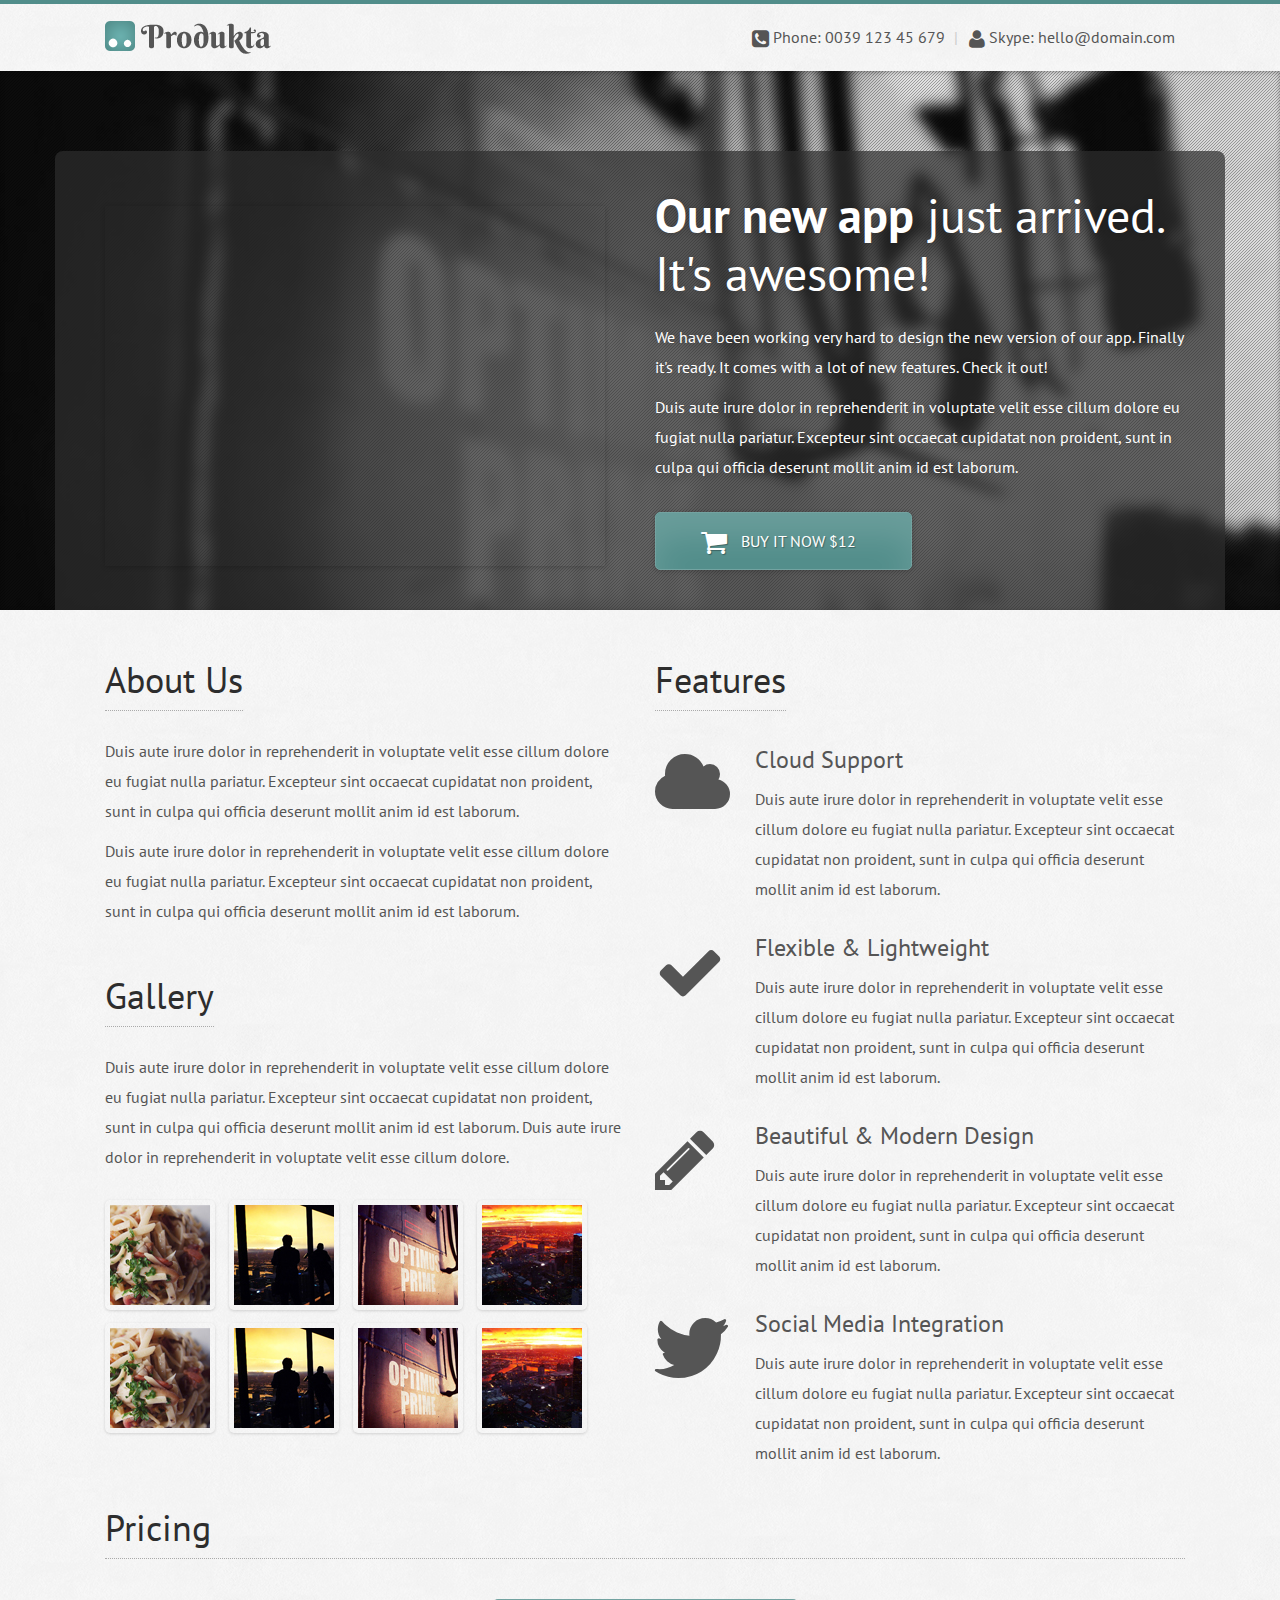
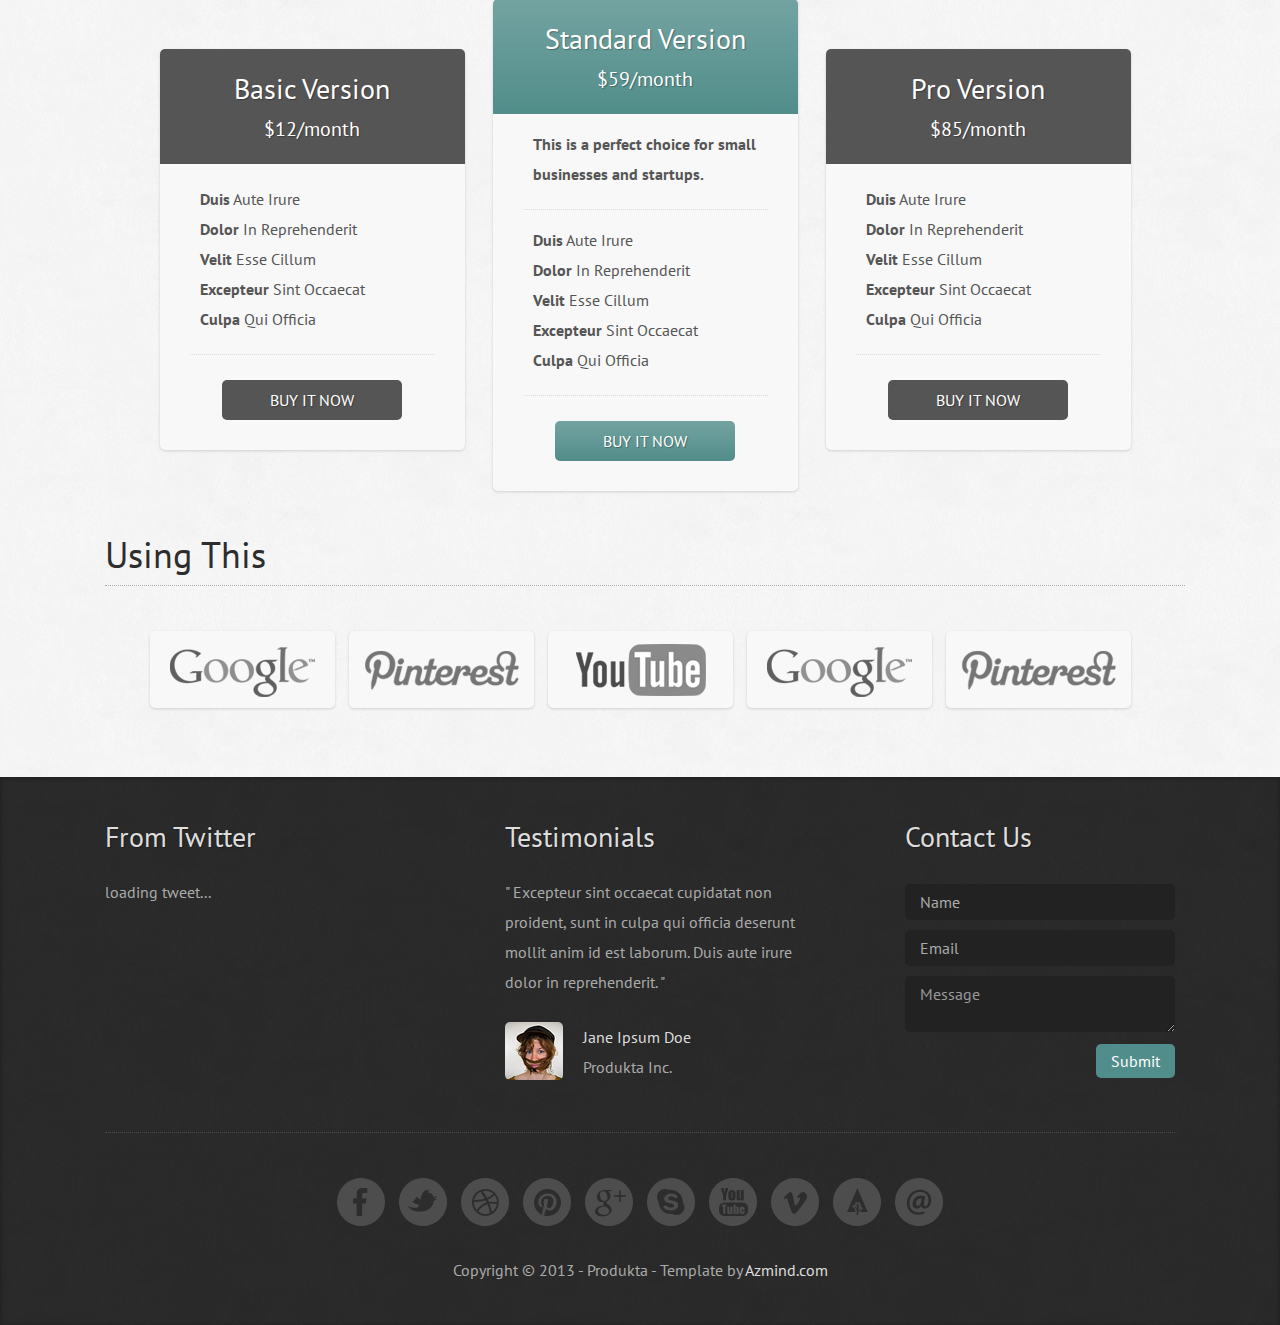
<file: src/test/resources/grayscale/produkta/video.html>
<!DOCTYPE html>
<html lang="en">

    <head>

        <meta charset="utf-8">
        <title>Produkta - Responsive Product Showcase</title>
        <meta name="viewport" content="width=device-width, initial-scale=1.0">
        <meta name="description" content="">
        <meta name="author" content="">

        <!-- CSS -->
        <link rel='stylesheet' href='http://fonts.googleapis.com/css?family=PT+Sans:400,700'>
        <link rel="stylesheet" href="assets/bootstrap/css/bootstrap.min.css">
        <link rel="stylesheet" href="assets/prettyPhoto/css/prettyPhoto.css">
        <link rel="stylesheet" href="assets/font-awesome/css/font-awesome.css">
        <link rel="stylesheet" href="assets/css/social-icons.css">
        <link rel="stylesheet" href="assets/css/video-style.css">

        <!-- HTML5 shim, for IE6-8 support of HTML5 elements -->
        <!--[if lt IE 9]>
            <script src="http://html5shim.googlecode.com/svn/trunk/html5.js"></script>
        <![endif]-->

        <!-- Favicon and touch icons -->
        <link rel="shortcut icon" href="assets/ico/favicon.ico">
        <link rel="apple-touch-icon-precomposed" sizes="144x144" href="assets/ico/apple-touch-icon-144-precomposed.png">
        <link rel="apple-touch-icon-precomposed" sizes="114x114" href="assets/ico/apple-touch-icon-114-precomposed.png">
        <link rel="apple-touch-icon-precomposed" sizes="72x72" href="assets/ico/apple-touch-icon-72-precomposed.png">
        <link rel="apple-touch-icon-precomposed" href="assets/ico/apple-touch-icon-57-precomposed.png">

    </head>

    <body>

        <!-- Header -->
        <div class="container">
            <div class="header row">
                <div class="logo span4">
                    <h2><a href="">Produkta</a></h2>
                </div>
                <div class="tel-skype span8">
                    <p><i class="icon-phone-sign"></i> Phone: 0039 123 45 679 <span class="pipe">|</span> <i class="icon-user"></i> Skype: hello@domain.com</p>
                </div>
            </div>
        </div>

        <!-- Product Showcase -->
        <div class="product-showcase">
            <div class="product-showcase-pattern">
                <div class="container">
                    <div class="row">
                        <div class="span12 product-background">
                            <div class="row">
                                <div class="span6 slideshow-video">
                                    <iframe src="http://www.youtube.com/embed/u5X5cV-4LRo?rel=0" frameborder="0" allowfullscreen></iframe>
                                </div>
                                <div class="span6 product-title">
                                    <h1><strong>Our new app</strong> just arrived. It's awesome!</h1>
                                    <div class="product-description">
                                        <p>We have been working very hard to design the new version of our app. Finally it's ready. It comes with a lot of new features. Check it out!</p>
                                        <p>Duis aute irure dolor in reprehenderit in voluptate velit esse cillum dolore eu fugiat nulla pariatur. Excepteur sint occaecat cupidatat non proident, sunt in culpa qui officia deserunt mollit anim id est laborum.</p>
                                    </div>
                                    <div class="call-to-action"><a href="" class="buy-it-now"><i class="icon-shopping-cart"></i> Buy it now $12</a></div>
                                </div>
                            </div>
                        </div>
                    </div>
                </div>
            </div>
        </div>

        <!-- Content -->
        <div class="container">

            <div class="row">
                <div class="span6">
                    <!-- about us -->
                    <div class="about-us">
                        <h3>About Us</h3>
                        <p>Duis aute irure dolor in reprehenderit in voluptate velit esse cillum dolore eu fugiat nulla pariatur. Excepteur sint occaecat cupidatat non proident, sunt in culpa qui officia deserunt mollit anim id est laborum.</p>
                        <p>Duis aute irure dolor in reprehenderit in voluptate velit esse cillum dolore eu fugiat nulla pariatur. Excepteur sint occaecat cupidatat non proident, sunt in culpa qui officia deserunt mollit anim id est laborum.</p>
                    </div>
                    <!-- gallery -->
                    <div class="gallery">
                        <h3>Gallery</h3>
                        <p>Duis aute irure dolor in reprehenderit in voluptate velit esse cillum dolore eu fugiat nulla pariatur. Excepteur sint occaecat cupidatat non proident, sunt in culpa qui officia deserunt mollit anim id est laborum. Duis aute irure dolor in reprehenderit in voluptate velit esse cillum dolore.</p>
                        <div class="gallery-images">
                            <div class="img-wrapper">
                                <a href="assets/img/gallery/1-big.jpg" rel="prettyPhoto[pp_gal]">
                                    <img src="assets/img/gallery/1.jpg" alt="">
                                    <span class="img-background"><i class="icon-plus"></i></span>
                                </a>
                            </div>
                            <div class="img-wrapper">
                                <a href="assets/img/gallery/2-big.jpg" rel="prettyPhoto[pp_gal]">
                                    <img src="assets/img/gallery/2.jpg" alt="">
                                    <span class="img-background"><i class="icon-plus"></i></span>
                                </a>
                            </div>
                            <div class="img-wrapper">
                                <a href="assets/img/gallery/3-big.jpg" rel="prettyPhoto[pp_gal]">
                                    <img src="assets/img/gallery/3.jpg" alt="">
                                    <span class="img-background"><i class="icon-plus"></i></span>
                                </a>
                            </div>
                            <div class="img-wrapper">
                                <a href="assets/img/gallery/4-big.jpg" rel="prettyPhoto[pp_gal]">
                                    <img src="assets/img/gallery/4.jpg" alt="">
                                    <span class="img-background"><i class="icon-plus"></i></span>
                                </a>
                            </div>
                            <div class="img-wrapper">
                                <a href="assets/img/gallery/1-big.jpg" rel="prettyPhoto[pp_gal]">
                                    <img src="assets/img/gallery/1.jpg" alt="">
                                    <span class="img-background"><i class="icon-plus"></i></span>
                                </a>
                            </div>
                            <div class="img-wrapper">
                                <a href="assets/img/gallery/2-big.jpg" rel="prettyPhoto[pp_gal]">
                                    <img src="assets/img/gallery/2.jpg" alt="">
                                    <span class="img-background"><i class="icon-plus"></i></span>
                                </a>
                            </div>
                            <div class="img-wrapper">
                                <a href="assets/img/gallery/3-big.jpg" rel="prettyPhoto[pp_gal]">
                                    <img src="assets/img/gallery/3.jpg" alt="">
                                    <span class="img-background"><i class="icon-plus"></i></span>
                                </a>
                            </div>
                            <div class="img-wrapper">
                                <a href="assets/img/gallery/4-big.jpg" rel="prettyPhoto[pp_gal]">
                                    <img src="assets/img/gallery/4.jpg" alt="">
                                    <span class="img-background"><i class="icon-plus"></i></span>
                                </a>
                            </div>
                        </div>
                    </div>
                </div>
                <div class="span6">
                    <!-- features -->
                    <div class="features">
                        <h3>Features</h3>
                        <div class="row single-feature">
                            <div class="span1 feature-icon">
                                <i class="icon-cloud"></i>
                            </div>
                            <div class="span5 feature-text">
                                <h4>Cloud Support</h4>
                                <p>Duis aute irure dolor in reprehenderit in voluptate velit esse cillum dolore eu fugiat nulla pariatur. Excepteur sint occaecat cupidatat non proident, sunt in culpa qui officia deserunt mollit anim id est laborum.</p>
                            </div>
                        </div>
                        <div class="row single-feature">
                            <div class="span1 feature-icon">
                                <i class="icon-ok"></i>
                            </div>
                            <div class="span5 feature-text">
                                <h4>Flexible & Lightweight</h4>
                                <p>Duis aute irure dolor in reprehenderit in voluptate velit esse cillum dolore eu fugiat nulla pariatur. Excepteur sint occaecat cupidatat non proident, sunt in culpa qui officia deserunt mollit anim id est laborum.</p>
                            </div>
                        </div>
                        <div class="row single-feature">
                            <div class="span1 feature-icon">
                                <i class="icon-pencil"></i>
                            </div>
                            <div class="span5 feature-text">
                                <h4>Beautiful & Modern Design</h4>
                                <p>Duis aute irure dolor in reprehenderit in voluptate velit esse cillum dolore eu fugiat nulla pariatur. Excepteur sint occaecat cupidatat non proident, sunt in culpa qui officia deserunt mollit anim id est laborum.</p>
                            </div>
                        </div>
                        <div class="row single-feature">
                            <div class="span1 feature-icon">
                                <i class="icon-twitter"></i>
                            </div>
                            <div class="span5 feature-text">
                                <h4>Social Media Integration</h4>
                                <p>Duis aute irure dolor in reprehenderit in voluptate velit esse cillum dolore eu fugiat nulla pariatur. Excepteur sint occaecat cupidatat non proident, sunt in culpa qui officia deserunt mollit anim id est laborum.</p>
                            </div>
                        </div>
                    </div>
                </div>
            </div> <!-- end row -->

            <div class="row">
                <!-- pricing tables -->
                <div class="span12 pricing">
                    <h3>Pricing</h3>
                    <div class="tables-container">
                        <!-- table 1 -->
                        <div class="pricing-table">
                            <div class="pricing-table-header">
                                <h4>Basic Version</h4>
                                <h5>$12/month</h5>
                            </div>
                            <div class="pricing-table-space"></div>
                            <div class="pricing-table-features">
                                <p>
                                   <strong>Duis</strong> Aute Irure<br>
                                   <strong>Dolor</strong> In Reprehenderit<br>
                                   <strong>Velit</strong> Esse Cillum<br>
                                   <strong>Excepteur</strong> Sint Occaecat<br>
                                   <strong>Culpa</strong> Qui Officia
                                </p>
                            </div>
                            <div class="pricing-table-sign-up">
                                <p><a href="">Buy it now</a></p>
                            </div>
                        </div>
                        <!-- table 2 -->
                        <div class="pricing-table pricing-table-highlighted">
                            <div class="pricing-table-header">
                                <h4>Standard Version</h4>
                                <h5>$59/month</h5>
                            </div>
                            <div class="pricing-table-space"></div>
                            <div class="pricing-table-text">
                                <p><strong>This is a perfect choice for small businesses and startups.</strong></p>
                            </div>
                            <div class="pricing-table-features">
                                <p>
                                   <strong>Duis</strong> Aute Irure<br>
                                   <strong>Dolor</strong> In Reprehenderit<br>
                                   <strong>Velit</strong> Esse Cillum<br>
                                   <strong>Excepteur</strong> Sint Occaecat<br>
                                   <strong>Culpa</strong> Qui Officia
                                </p>
                            </div>
                            <div class="pricing-table-sign-up">
                                <p><a href="">Buy it now</a></p>
                            </div>
                        </div>
                        <!-- table 3 -->
                        <div class="pricing-table">
                            <div class="pricing-table-header">
                                <h4>Pro Version</h4>
                                <h5>$85/month</h5>
                            </div>
                            <div class="pricing-table-space"></div>
                            <div class="pricing-table-features">
                                <p>
                                   <strong>Duis</strong> Aute Irure<br>
                                   <strong>Dolor</strong> In Reprehenderit<br>
                                   <strong>Velit</strong> Esse Cillum<br>
                                   <strong>Excepteur</strong> Sint Occaecat<br>
                                   <strong>Culpa</strong> Qui Officia
                                </p>
                            </div>
                            <div class="pricing-table-sign-up">
                                <p><a href="">Buy it now</a></p>
                            </div>
                        </div>
                    </div>
                </div>
            </div> <!-- end row -->

            <div class="row">
                <!-- using this -->
                <div class="span12 using-this">
                    <h3>Using This</h3>
                    <div class="using-this-container">
                        <a class="using-this-google" href="#"></a>
                        <a class="using-this-pinterest" href="#"></a>
                        <a class="using-this-youtube" href="#"></a>
                        <a class="using-this-google" href="#"></a>
                        <a class="using-this-pinterest" href="#"></a>
                    </div>
                </div>
            </div> <!-- end row -->

        </div> <!-- end container -->

        <footer>
            <div class="container">
                <div class="row">
                    <div class="span4 from-twitter">
                        <h3>From Twitter</h3>
                        <div class="show-tweet"></div>
                    </div>
                    <div class="span4 testimonials">
                        <h3>Testimonials</h3>
                        <p>" Excepteur sint occaecat cupidatat non proident, sunt in culpa qui officia deserunt mollit anim id est laborum. Duis aute irure dolor in reprehenderit. "</p>
                        <div class="test-author">
                            <img src="assets/img/testimonials/3.jpg" alt="">
                            <p><span>Jane Ipsum Doe</span><br>Produkta Inc.</p>
                        </div>
                    </div>
                    <div class="span4 contact-us">
                        <h3>Contact Us</h3>
                        <form action="assets/contact.php" method="post">
                            <input type="text" name="name" class="name" placeholder="Name">
                            <input type="text" name="email" class="email" placeholder="Email">
                            <textarea name="message" placeholder="Message"></textarea>
                            <button type="submit">Submit</button>
                        </form>
                    </div>
                </div> <!-- end row -->
                <div class="row">
                    <div class="span12">
                        <div class="social-links">
                            <a class="facebook" href="#"></a>
                            <a class="twitter" href="#"></a>
                            <a class="dribbble" href="#"></a>
                            <a class="pinterest" href="#"></a>
                            <a class="googleplus" href="#"></a>
                            <a class="skype" href="#"></a>
                            <a class="youtube" href="#"></a>
                            <a class="vimeo" href="#"></a>
                            <a class="forrst" href="#"></a>
                            <a class="email" href="#"></a>
                        </div>
                    </div>
                </div> <!-- end row -->
                <div class="row">
                    <div class="span12 copyright">
                        <p>Copyright &copy; 2013 - Produkta - Template by <a href="http://azmind.com" target="_blank">Azmind.com</a></p>
                    </div>
                </div> <!-- end row -->
            </div> <!-- end container -->
        </footer>


        <!-- Javascript -->
        <script src="assets/js/jquery-1.8.2.min.js"></script>
        <script src="assets/js/jquery.backstretch.min.js"></script>
        <script src="assets/js/jquery.tweet.js"></script>
        <script src="assets/prettyPhoto/js/jquery.prettyPhoto.js"></script>
        <script src="assets/js/video-scripts.js"></script>

    </body>

</html>
</file>
<file: src/test/resources/grayscale/produkta/assets/css/social-icons.css>
.social-links a {
    display: inline-block;
    width: 48px;
    height: 48px;
    margin: 5px;
}


.social-links a.twitter { background: url(../img/social-icons/twitter-gray.png); }
.social-links a.dribbble { background: url(../img/social-icons/dribbble-gray.png); }
.social-links a.rss { background: url(../img/social-icons/rss-gray.png); }
.social-links a.pinterest { background: url(../img/social-icons/pinterest-gray.png); }
.social-links a.digg { background: url(../img/social-icons/digg-gray.png); }
.social-links a.flickr { background: url(../img/social-icons/flickr-gray.png); }
.social-links a.forrst { background: url(../img/social-icons/forrst-gray.png); }
.social-links a.vimeo { background: url(../img/social-icons/vimeo-gray.png); }
.social-links a.reddit { background: url(../img/social-icons/reddit-gray.png); }
.social-links a.linkedin { background: url(../img/social-icons/linkedin-gray.png); }
.social-links a.facebook { background: url(../img/social-icons/facebook-gray.png); }
.social-links a.paypal { background: url(../img/social-icons/paypal-gray.png); }
.social-links a.stumbleupon { background: url(../img/social-icons/stumbleupon-gray.png); }
.social-links a.email { background: url(../img/social-icons/email-gray.png); }
.social-links a.deviantart { background: url(../img/social-icons/deviantart-gray.png); }
.social-links a.netvibes { background: url(../img/social-icons/netvibes-gray.png); }
.social-links a.yahoo { background: url(../img/social-icons/yahoo-gray.png); }
.social-links a.github { background: url(../img/social-icons/github-gray.png); }
.social-links a.addthis { background: url(../img/social-icons/addthis-gray.png); }
.social-links a.behance { background: url(../img/social-icons/behance-gray.png); }
.social-links a.blogger { background: url(../img/social-icons/blogger-gray.png); }
.social-links a.slashdot { background: url(../img/social-icons/slashdot-gray.png); }
.social-links a.technorati { background: url(../img/social-icons/technorati-gray.png); }
.social-links a.googleplus { background: url(../img/social-icons/googleplus-gray.png); }
.social-links a.apple { background: url(../img/social-icons/apple-gray.png); }
.social-links a.myspace { background: url(../img/social-icons/myspace-gray.png); }
.social-links a.sharethis { background: url(../img/social-icons/sharethis-gray.png); }
.social-links a.yelp { background: url(../img/social-icons/yelp-gray.png); }
.social-links a.delicious { background: url(../img/social-icons/delicious-gray.png); }
.social-links a.lastfm { background: url(../img/social-icons/lastfm-gray.png); }
.social-links a.youtube { background: url(../img/social-icons/youtube-gray.png); }
.social-links a.skype { background: url(../img/social-icons/skype-gray.png); }
.social-links a.tumblr { background: url(../img/social-icons/tumblr-gray.png); }
.social-links a.aim { background: url(../img/social-icons/aim-gray.png); }
.social-links a.google { background: url(../img/social-icons/google-gray.png); }


.social-links a.twitter:hover { background: url(../img/social-icons/twitter.png); }
.social-links a.dribbble:hover { background: url(../img/social-icons/dribbble.png); }
.social-links a.rss:hover { background: url(../img/social-icons/rss.png); }
.social-links a.pinterest:hover { background: url(../img/social-icons/pinterest.png); }
.social-links a.digg:hover { background: url(../img/social-icons/digg.png); }
.social-links a.flickr:hover { background: url(../img/social-icons/flickr.png); }
.social-links a.forrst:hover { background: url(../img/social-icons/forrst.png); }
.social-links a.vimeo:hover { background: url(../img/social-icons/vimeo.png); }
.social-links a.reddit:hover { background: url(../img/social-icons/reddit.png); }
.social-links a.linkedin:hover { background: url(../img/social-icons/linkedin.png); }
.social-links a.facebook:hover { background: url(../img/social-icons/facebook.png); }
.social-links a.paypal:hover { background: url(../img/social-icons/paypal.png); }
.social-links a.stumbleupon:hover { background: url(../img/social-icons/stumbleupon.png); }
.social-links a.email:hover { background: url(../img/social-icons/email.png); }
.social-links a.deviantart:hover { background: url(../img/social-icons/deviantart.png); }
.social-links a.netvibes:hover { background: url(../img/social-icons/netvibes.png); }
.social-links a.yahoo:hover { background: url(../img/social-icons/yahoo.png); }
.social-links a.github:hover { background: url(../img/social-icons/github.png); }
.social-links a.addthis:hover { background: url(../img/social-icons/addthis.png); }
.social-links a.behance:hover { background: url(../img/social-icons/behance.png); }
.social-links a.blogger:hover { background: url(../img/social-icons/blogger.png); }
.social-links a.slashdot:hover { background: url(../img/social-icons/slashdot.png); }
.social-links a.technorati:hover { background: url(../img/social-icons/technorati.png); }
.social-links a.googleplus:hover { background: url(../img/social-icons/googleplus.png); }
.social-links a.apple:hover { background: url(../img/social-icons/apple.png); }
.social-links a.myspace:hover { background: url(../img/social-icons/myspace.png); }
.social-links a.sharethis:hover { background: url(../img/social-icons/sharethis.png); }
.social-links a.yelp:hover { background: url(../img/social-icons/yelp.png); }
.social-links a.delicious:hover { background: url(../img/social-icons/delicious.png); }
.social-links a.lastfm:hover { background: url(../img/social-icons/lastfm.png); }
.social-links a.youtube:hover { background: url(../img/social-icons/youtube.png); }
.social-links a.skype:hover { background: url(../img/social-icons/skype.png); }
.social-links a.tumblr:hover { background: url(../img/social-icons/tumblr.png); }
.social-links a.aim:hover { background: url(../img/social-icons/aim.png); }
.social-links a.google:hover { background: url(../img/social-icons/google.png); }
</file>
<file: src/test/resources/grayscale/produkta/assets/css/coming-soon-style.css>
/*
 *
 * Template Name: Produkta
 * Template URI: http://azmind.com
 * Description: Produkta - Responsive Product Showcase
 * Author: Anli Zaimi
 * Author URI: http://azmind.com
 *
 */


body {
    background: #f8f8f8 url(../img/pattern.jpg);
    border-top: 4px solid #518d8a;
    font-family: 'PT Sans', Helvetica, Arial, sans-serif;
    font-size: 16px;
    font-weight: 400;
    color: #555;
    text-align: left;
}

strong { font-weight: 700; }
a:hover { text-decoration: none; }

.logo h2 { margin-top: 7px; padding-left: 50px; font-size: 28px; font-weight: 400; color: #555; text-transform: uppercase; }

.logo a {
    display: inline-block;
    width: 166px;
    height: 33px;
    margin-top: 10px;
    background: url(../img/logo.png) left top no-repeat;
    color: #555;
    text-indent: -9999px;
    text-decoration: none;
    -o-transition: all .2s;
    -moz-transition: all .2s;
    -webkit-transition: all .2s;
    -ms-transition: all .2s;
}
.logo a:hover { color: #518d8a; }

.tel-skype p {
    margin-top: 18px;
    padding-right: 50px;
    text-align: right;
    line-height: 30px;
}

.tel-skype i {
    font-size: 20px;
    vertical-align: middle;
}

.tel-skype .pipe { margin: 0 7px 0 5px; color: #ccc; }

::-moz-selection { background: #518d8a; color: #fff; text-shadow: none; }
::selection { background: #518d8a; color: #fff; text-shadow: none; }


/***** Product Showcase / Coming Soon *****/

.product-showcase {
    margin: 0 auto;
    background: #2d2d2d;
}

.product-showcase-pattern {
    margin: 0 auto;
    background-image: url(../img/pattern-2.png);
    -moz-box-shadow: 0 1px 5px 0 rgba(0,0,0,.3) inset;
    -webkit-box-shadow: 0 1px 5px 0 rgba(0,0,0,.3) inset;
    box-shadow: 0 1px 5px 0 rgba(0,0,0,.3) inset;
}

.product-background {
    margin-top: 200px;
    padding-bottom: 40px;
    background: #2d2d2d; /* browsers that don't support rgba */
    background: rgba(45,45,45,.7);
    -moz-border-radius-topleft: 8px;
    -moz-border-radius-topright: 8px;
    -webkit-border-top-left-radius: 8px;
    -webkit-border-top-right-radius: 8px;
    border-top-left-radius: 8px;
    border-top-right-radius: 8px;
}

.product-background h1 {
    margin-top: 35px;
    padding-left: 50px;
    padding-right: 40px;
    font-size: 48px;
    font-weight: 400;
    color: #fff;
    line-height: 58px;
    text-shadow: 0 1px 7px rgba(0,0,0,.2);
}

.product-description {
    padding-left: 50px;
    padding-right: 40px;
    color: #fff;
    line-height: 30px;
    text-shadow: 0 1px 7px rgba(0,0,0,.2);
}

.product-description-right {
    margin-top: 35px;
    padding-left: 0;
}

.timer {
    margin-top: 20px;
    padding-bottom: 30px;
}

.timer span {
    font-size: 40px;
}


.product-description form {
    margin-top: 20px;
    margin-bottom: 0;
}

.product-description form input {
    margin-top: 10px;
    margin-bottom: 0;
    padding: 12px 15px;
    border: 1px solid #fff;
    -moz-border-radius: 5px;
    -webkit-border-radius: 5px;
    border-radius: 5px;
    -moz-box-shadow: 0 1px 5px 0 rgba(0,0,0,.2);
    -webkit-box-shadow: 0 1px 5px 0 rgba(0,0,0,.2);
    box-shadow: 0 1px 5px 0 rgba(0,0,0,.2);
    font-family: 'PT Sans', Helvetica, Arial, sans-serif;
    font-size: 16px;
    color: #555;
}

.product-description form input:focus {
    border: 1px solid #fff;
    -moz-box-shadow: 0 1px 5px 0 rgba(0,0,0,.2);
    -webkit-box-shadow: 0 1px 5px 0 rgba(0,0,0,.2);
    box-shadow: 0 1px 5px 0 rgba(0,0,0,.2);
}

.product-description form input:-moz-placeholder { color: #555; }
.product-description form input:-ms-input-placeholder { color: #555; }
.product-description form input::-webkit-input-placeholder { color: #555; }

.product-description form button {
    margin-top: 10px;
    padding: 12px 25px;
    background: #518d8a;
    border: 0;
    -moz-border-radius: 5px;
    -webkit-border-radius: 5px;
    border-radius: 5px;
    border: 1px solid #73a3a1;
    -moz-box-shadow:
        0 25px 35px 0 rgba(255,255,255,.15) inset,
        0 1px 5px 0 rgba(0,0,0,.2);
    -webkit-box-shadow:
        0 25px 35px 0 rgba(255,255,255,.15) inset,
        0 1px 5px 0 rgba(0,0,0,.2);
    box-shadow:
        0 25px 35px 0 rgba(255,255,255,.15) inset,
        0 1px 5px 0 rgba(0,0,0,.2);
    color: #fff;
    text-transform: uppercase;
    text-shadow: 1px 1px 1px rgba(0,0,0,.3);
    font-family: 'PT Sans', Helvetica, Arial, sans-serif;
    font-size: 16px;
    color: #fff;
    -o-transition: all .2s;
    -moz-transition: all .2s;
    -webkit-transition: all .2s;
    -ms-transition: all .2s;
}

.product-description form button:hover {
    color: #fff;
    -moz-box-shadow:
        0 15px 30px 0 rgba(255,255,255,.1) inset,
        0 1px 5px 0 rgba(0,0,0,.2);
    -webkit-box-shadow:
        0 15px 30px 0 rgba(255,255,255,.1) inset,
        0 1px 5px 0 rgba(0,0,0,.2);
    box-shadow:
        0 15px 30px 0 rgba(255,255,255,.1) inset,
        0 1px 5px 0 rgba(0,0,0,.2);
}

.product-description form button:active {
    -moz-box-shadow:
        0 5px 8px 0 rgba(0,0,0,.1) inset,
        0 1px 4px 0 rgba(0,0,0,.1);
    -webkit-box-shadow:
        0 5px 8px 0 rgba(0,0,0,.1) inset,
        0 1px 4px 0 rgba(0,0,0,.1);
    box-shadow:        
        0 5px 8px 0 rgba(0,0,0,.1) inset,
        0 1px 4px 0 rgba(0,0,0,.1);
    border: 0;
}



/***** Content *****/

.about-us_2 {
    margin-top: 40px;
}

.about-us_2 h3 {
    margin: 0 40px 30px 50px;
    padding: 0 0 10px 0;
    border-bottom: 1px dotted #aaa;
    font-size: 36px;
    font-weight: 400;
    color: #2d2d2d;
}

.about-us_2 h5 {
    margin-left: 50px;
    margin-right: 40px;
    font-size: 20px;
    font-weight: 400;
    line-height: 32px;
}

.about-us_2 p {
    margin-left: 50px;
    margin-right: 40px;
    line-height: 30px;
}

/* Using this */
.using-this {
    margin-top: 35px;
    text-align: center;
}

.using-this h3 {
    margin: 0 40px 40px 50px;
    padding: 0 0 10px 0;
    border-bottom: 1px dotted #aaa;
    font-size: 36px;
    font-weight: 400;
    color: #2d2d2d;
    text-align: left;
}

.using-this-container {
    text-align: center;
}

.using-this-container a {
    display: inline-block;
    width: 185px;
    height: 77px;
    margin: 5px;
    background: #f8f8f8;
    -moz-border-radius: 5px;
    -webkit-border-radius: 5px;
    border-radius: 5px;
    -moz-box-shadow: 0 1px 3px 0 rgba(0,0,0,.15);
    -webkit-box-shadow: 0 1px 3px 0 rgba(0,0,0,.15);
    box-shadow: 0 1px 3px 0 rgba(0,0,0,.15);
    -o-transition: all .2s;
    -moz-transition: all .2s;
    -webkit-transition: all .2s;
    -ms-transition: all .2s;
}

.using-this-container a.using-this-google { background-image: url(../img/clients/google.png); }
.using-this-container a.using-this-youtube { background-image: url(../img/clients/youtube.png); }
.using-this-container a.using-this-pinterest { background-image: url(../img/clients/pinterest.png); }

.using-this-container a.using-this-google:hover { background-image: url(../img/clients/google-hover.png); }
.using-this-container a.using-this-youtube:hover { background-image: url(../img/clients/youtube-hover.png); }
.using-this-container a.using-this-pinterest:hover { background-image: url(../img/clients/pinterest-hover.png); }



/***** Footer *****/

footer {
    margin-top: 60px;
    padding: 30px 0;
    background: #2d2d2d url(../img/pattern-3.jpg);
    -moz-box-shadow: 0 1px 5px 0 rgba(0,0,0,.3) inset;
    -webkit-box-shadow: 0 1px 5px 0 rgba(0,0,0,.3) inset;
    box-shadow: 0 1px 5px 0 rgba(0,0,0,.3) inset;
    color: #aaa;
}

footer h3 {
    margin-left: 50px;
    padding-bottom: 10px;
    font-size: 28px;
    font-weight: 400;
    color: #ddd;
    text-shadow: 1px 1px 1px rgba(0,0,0,.3);
}

footer p { line-height: 30px; }

footer a {
    color: #ddd;
    -o-transition: all .2s;
    -moz-transition: all .2s;
    -webkit-transition: all .2s;
    -ms-transition: all .2s;
}
footer a:hover { color: #aaa; }

.from-twitter .show-tweet {
    margin-left: 50px;
}

.tweet_list {
    margin: 0;
    padding: 0;
    list-style: none;
}
	
.tweet_list li {
    list-style-type: none;
    line-height: 30px;
}

.flickr-feed {
    margin: 17px 0 0 50px;
    overflow: hidden;
}

.flickr-feed li {
    float: left;
    padding: 0 5px 5px 0;
    list-style: none;
}

.flickr-feed li img {
    width: 58px;
    -moz-border-radius: 5px;
    -webkit-border-radius: 5px;
    border-radius: 5px;
}

.flickr-feed a:hover {
    opacity: 0.7;
}

.contact-us form {
    margin: 17px 0 0 50px;
}

.contact-us p {
    margin-left: 50px;
    margin-right: 50px;
}

.contact-us form input, .contact-us form textarea {
    width: 75%;
    padding: 8px 15px;
    background: #222;
    border: 0;
    -moz-border-radius: 5px;
    -webkit-border-radius: 5px;
    border-radius: 5px;
    -moz-box-shadow: none;
    -webkit-box-shadow: none;
    box-shadow: none;
    font-family: 'PT Sans', Helvetica, Arial, sans-serif;
    font-size: 16px;
    color: #aaa;
}

.contact-us form input:focus, .contact-us form textarea:focus {
    -moz-box-shadow: none;
    -webkit-box-shadow: none;
    box-shadow: none;
}

.contact-us form button {
    margin: 2px 0 0 191px;
    padding: 7px 15px;
    background: #518d8a;
    border: 0;
    -moz-border-radius: 5px;
    -webkit-border-radius: 5px;
    border-radius: 5px;
    font-family: 'PT Sans', Helvetica, Arial, sans-serif;
    font-size: 16px;
    color: #fff;
    -o-transition: all .2s;
    -moz-transition: all .2s;
    -webkit-transition: all .2s;
    -ms-transition: all .2s;
}

.contact-us form button:hover {
    background: #222;
    color: #aaa;
}

.contact-us form input:-moz-placeholder { color: #aaa; }
.contact-us form input:-ms-input-placeholder { color: #aaa; }
.contact-us form input::-webkit-input-placeholder { color: #aaa; }

.social-links {
    margin: 40px 50px 0 50px;
    padding-top: 40px;
    border-top: 1px dotted #4d4d4d;
    text-align: center;
}

.copyright {
    margin-top: 20px;
    text-align: center;
}



/***** Media Queries *****/

@media (min-width: 980px) and (max-width: 1200px) {

    .timer span { font-size: 30px; }

    .flickr-feed li img { width: 48px; }

    .contact-us form button { margin-left: 138px; }

}

@media (min-width: 768px) and (max-width: 979px) {

    .product-description form button { padding-left: 20px; padding-right: 20px; }

    .product-description form button:active { border: 1px solid transparent; }

    .timer span { font-size: 24px; }

    footer h3, .from-twitter .show-tweet, .flickr-feed, .contact-us form, .contact-us p { margin-left: 0; }

    .flickr-feed li img { width: 48px; }

    .contact-us p { margin-right: 0; }

    .contact-us form input, .contact-us form textarea { width: 87%; }

    .contact-us form button { margin-left: 149px; }

}

@media (max-width: 767px) {

    body { padding-left: 0; padding-right: 0; }

    .logo h2 { padding-left: 0; text-align: center; }

    .tel-skype p { margin-bottom: 11px; padding-right: 0; text-align: center; }

    .product-background { width: 90%; margin-top: 80px; margin-left: auto; margin-right: auto; text-align: center; }

    .product-background h1 { margin-top: 25px; }

    .product-description { padding-left: 40px; padding-right: 40px; }

    .product-description-right { margin-top: 0; }

    .product-description form button:active { border: 1px solid transparent; }

    .timer span { font-size: 40px; }

    .about-us_2 h3, .about-us_2 h5 { margin-left: 50px; margin-right: 50px; }

    .about-us_2 p { margin-left: 50px; margin-right: 50px; }

    .using-this { margin-top: 40px; }

    .using-this h3 { margin-left: 50px; margin-right: 50px; }

    footer { padding-top: 0; }

    footer h3 { margin-top: 40px; }

    footer h3, .from-twitter .show-tweet, .flickr-feed, .contact-us form, .contact-us p, .copyright p { margin-left: 50px; margin-right: 50px; }

    .contact-us form input, .contact-us form textarea { width: 87%; }

    .contact-us form button { margin-left: 0; }

    .social-links { margin-top: 45px; }

}

@media (max-width: 514px) {

    .product-description form input { width: 80%; }

}

@media (max-width: 480px) {

}
</file>
<file: src/test/resources/grayscale/produkta/assets/prettyPhoto/css/prettyPhoto.css>
div.pp_default .pp_top,div.pp_default .pp_top .pp_middle,div.pp_default .pp_top .pp_left,div.pp_default .pp_top .pp_right,div.pp_default .pp_bottom,div.pp_default .pp_bottom .pp_left,div.pp_default .pp_bottom .pp_middle,div.pp_default .pp_bottom .pp_right{height:13px}
div.pp_default .pp_top .pp_left{background:url(../images/prettyPhoto/default/sprite.png) -78px -93px no-repeat}
div.pp_default .pp_top .pp_middle{background:url(../images/prettyPhoto/default/sprite_x.png) top left repeat-x}
div.pp_default .pp_top .pp_right{background:url(../images/prettyPhoto/default/sprite.png) -112px -93px no-repeat}
div.pp_default .pp_content .ppt{color:#f8f8f8}
div.pp_default .pp_content_container .pp_left{background:url(../images/prettyPhoto/default/sprite_y.png) -7px 0 repeat-y;padding-left:13px}
div.pp_default .pp_content_container .pp_right{background:url(../images/prettyPhoto/default/sprite_y.png) top right repeat-y;padding-right:13px}
div.pp_default .pp_next:hover{background:url(../images/prettyPhoto/default/sprite_next.png) center right no-repeat;cursor:pointer}
div.pp_default .pp_previous:hover{background:url(../images/prettyPhoto/default/sprite_prev.png) center left no-repeat;cursor:pointer}
div.pp_default .pp_expand{background:url(../images/prettyPhoto/default/sprite.png) 0 -29px no-repeat;cursor:pointer;width:28px;height:28px}
div.pp_default .pp_expand:hover{background:url(../images/prettyPhoto/default/sprite.png) 0 -56px no-repeat;cursor:pointer}
div.pp_default .pp_contract{background:url(../images/prettyPhoto/default/sprite.png) 0 -84px no-repeat;cursor:pointer;width:28px;height:28px}
div.pp_default .pp_contract:hover{background:url(../images/prettyPhoto/default/sprite.png) 0 -113px no-repeat;cursor:pointer}
div.pp_default .pp_close{width:30px;height:30px;background:url(../images/prettyPhoto/default/sprite.png) 2px 1px no-repeat;cursor:pointer}
div.pp_default .pp_gallery ul li a{background:url(../images/prettyPhoto/default/default_thumb.png) center center #f8f8f8;border:1px solid #aaa}
div.pp_default .pp_social{margin-top:7px}
div.pp_default .pp_gallery a.pp_arrow_previous,div.pp_default .pp_gallery a.pp_arrow_next{position:static;left:auto}
div.pp_default .pp_nav .pp_play,div.pp_default .pp_nav .pp_pause{background:url(../images/prettyPhoto/default/sprite.png) -51px 1px no-repeat;height:30px;width:30px}
div.pp_default .pp_nav .pp_pause{background-position:-51px -29px}
div.pp_default a.pp_arrow_previous,div.pp_default a.pp_arrow_next{background:url(../images/prettyPhoto/default/sprite.png) -31px -3px no-repeat;height:20px;width:20px;margin:4px 0 0}
div.pp_default a.pp_arrow_next{left:52px;background-position:-82px -3px}
div.pp_default .pp_content_container .pp_details{margin-top:5px}
div.pp_default .pp_nav{clear:none;height:30px;width:110px;position:relative}
div.pp_default .pp_nav .currentTextHolder{font-family:Georgia;font-style:italic;color:#999;font-size:11px;left:75px;line-height:25px;position:absolute;top:2px;margin:0;padding:0 0 0 10px}
div.pp_default .pp_close:hover,div.pp_default .pp_nav .pp_play:hover,div.pp_default .pp_nav .pp_pause:hover,div.pp_default .pp_arrow_next:hover,div.pp_default .pp_arrow_previous:hover{opacity:0.7}
div.pp_default .pp_description{font-size:11px;font-weight:700;line-height:14px;margin:5px 50px 5px 0}
div.pp_default .pp_bottom .pp_left{background:url(../images/prettyPhoto/default/sprite.png) -78px -127px no-repeat}
div.pp_default .pp_bottom .pp_middle{background:url(../images/prettyPhoto/default/sprite_x.png) bottom left repeat-x}
div.pp_default .pp_bottom .pp_right{background:url(../images/prettyPhoto/default/sprite.png) -112px -127px no-repeat}
div.pp_default .pp_loaderIcon{background:url(../images/prettyPhoto/default/loader.gif) center center no-repeat}
div.light_rounded .pp_top .pp_left{background:url(../images/prettyPhoto/light_rounded/sprite.png) -88px -53px no-repeat}
div.light_rounded .pp_top .pp_right{background:url(../images/prettyPhoto/light_rounded/sprite.png) -110px -53px no-repeat}
div.light_rounded .pp_next:hover{background:url(../images/prettyPhoto/light_rounded/btnNext.png) center right no-repeat;cursor:pointer}
div.light_rounded .pp_previous:hover{background:url(../images/prettyPhoto/light_rounded/btnPrevious.png) center left no-repeat;cursor:pointer}
div.light_rounded .pp_expand{background:url(../images/prettyPhoto/light_rounded/sprite.png) -31px -26px no-repeat;cursor:pointer}
div.light_rounded .pp_expand:hover{background:url(../images/prettyPhoto/light_rounded/sprite.png) -31px -47px no-repeat;cursor:pointer}
div.light_rounded .pp_contract{background:url(../images/prettyPhoto/light_rounded/sprite.png) 0 -26px no-repeat;cursor:pointer}
div.light_rounded .pp_contract:hover{background:url(../images/prettyPhoto/light_rounded/sprite.png) 0 -47px no-repeat;cursor:pointer}
div.light_rounded .pp_close{width:75px;height:22px;background:url(../images/prettyPhoto/light_rounded/sprite.png) -1px -1px no-repeat;cursor:pointer}
div.light_rounded .pp_nav .pp_play{background:url(../images/prettyPhoto/light_rounded/sprite.png) -1px -100px no-repeat;height:15px;width:14px}
div.light_rounded .pp_nav .pp_pause{background:url(../images/prettyPhoto/light_rounded/sprite.png) -24px -100px no-repeat;height:15px;width:14px}
div.light_rounded .pp_arrow_previous{background:url(../images/prettyPhoto/light_rounded/sprite.png) 0 -71px no-repeat}
div.light_rounded .pp_arrow_next{background:url(../images/prettyPhoto/light_rounded/sprite.png) -22px -71px no-repeat}
div.light_rounded .pp_bottom .pp_left{background:url(../images/prettyPhoto/light_rounded/sprite.png) -88px -80px no-repeat}
div.light_rounded .pp_bottom .pp_right{background:url(../images/prettyPhoto/light_rounded/sprite.png) -110px -80px no-repeat}
div.dark_rounded .pp_top .pp_left{background:url(../images/prettyPhoto/dark_rounded/sprite.png) -88px -53px no-repeat}
div.dark_rounded .pp_top .pp_right{background:url(../images/prettyPhoto/dark_rounded/sprite.png) -110px -53px no-repeat}
div.dark_rounded .pp_content_container .pp_left{background:url(../images/prettyPhoto/dark_rounded/contentPattern.png) top left repeat-y}
div.dark_rounded .pp_content_container .pp_right{background:url(../images/prettyPhoto/dark_rounded/contentPattern.png) top right repeat-y}
div.dark_rounded .pp_next:hover{background:url(../images/prettyPhoto/dark_rounded/btnNext.png) center right no-repeat;cursor:pointer}
div.dark_rounded .pp_previous:hover{background:url(../images/prettyPhoto/dark_rounded/btnPrevious.png) center left no-repeat;cursor:pointer}
div.dark_rounded .pp_expand{background:url(../images/prettyPhoto/dark_rounded/sprite.png) -31px -26px no-repeat;cursor:pointer}
div.dark_rounded .pp_expand:hover{background:url(../images/prettyPhoto/dark_rounded/sprite.png) -31px -47px no-repeat;cursor:pointer}
div.dark_rounded .pp_contract{background:url(../images/prettyPhoto/dark_rounded/sprite.png) 0 -26px no-repeat;cursor:pointer}
div.dark_rounded .pp_contract:hover{background:url(../images/prettyPhoto/dark_rounded/sprite.png) 0 -47px no-repeat;cursor:pointer}
div.dark_rounded .pp_close{width:75px;height:22px;background:url(../images/prettyPhoto/dark_rounded/sprite.png) -1px -1px no-repeat;cursor:pointer}
div.dark_rounded .pp_description{margin-right:85px;color:#fff}
div.dark_rounded .pp_nav .pp_play{background:url(../images/prettyPhoto/dark_rounded/sprite.png) -1px -100px no-repeat;height:15px;width:14px}
div.dark_rounded .pp_nav .pp_pause{background:url(../images/prettyPhoto/dark_rounded/sprite.png) -24px -100px no-repeat;height:15px;width:14px}
div.dark_rounded .pp_arrow_previous{background:url(../images/prettyPhoto/dark_rounded/sprite.png) 0 -71px no-repeat}
div.dark_rounded .pp_arrow_next{background:url(../images/prettyPhoto/dark_rounded/sprite.png) -22px -71px no-repeat}
div.dark_rounded .pp_bottom .pp_left{background:url(../images/prettyPhoto/dark_rounded/sprite.png) -88px -80px no-repeat}
div.dark_rounded .pp_bottom .pp_right{background:url(../images/prettyPhoto/dark_rounded/sprite.png) -110px -80px no-repeat}
div.dark_rounded .pp_loaderIcon{background:url(../images/prettyPhoto/dark_rounded/loader.gif) center center no-repeat}
div.dark_square .pp_left,div.dark_square .pp_middle,div.dark_square .pp_right,div.dark_square .pp_content{background:#000}
div.dark_square .pp_description{color:#fff;margin:0 85px 0 0}
div.dark_square .pp_loaderIcon{background:url(../images/prettyPhoto/dark_square/loader.gif) center center no-repeat}
div.dark_square .pp_expand{background:url(../images/prettyPhoto/dark_square/sprite.png) -31px -26px no-repeat;cursor:pointer}
div.dark_square .pp_expand:hover{background:url(../images/prettyPhoto/dark_square/sprite.png) -31px -47px no-repeat;cursor:pointer}
div.dark_square .pp_contract{background:url(../images/prettyPhoto/dark_square/sprite.png) 0 -26px no-repeat;cursor:pointer}
div.dark_square .pp_contract:hover{background:url(../images/prettyPhoto/dark_square/sprite.png) 0 -47px no-repeat;cursor:pointer}
div.dark_square .pp_close{width:75px;height:22px;background:url(../images/prettyPhoto/dark_square/sprite.png) -1px -1px no-repeat;cursor:pointer}
div.dark_square .pp_nav{clear:none}
div.dark_square .pp_nav .pp_play{background:url(../images/prettyPhoto/dark_square/sprite.png) -1px -100px no-repeat;height:15px;width:14px}
div.dark_square .pp_nav .pp_pause{background:url(../images/prettyPhoto/dark_square/sprite.png) -24px -100px no-repeat;height:15px;width:14px}
div.dark_square .pp_arrow_previous{background:url(../images/prettyPhoto/dark_square/sprite.png) 0 -71px no-repeat}
div.dark_square .pp_arrow_next{background:url(../images/prettyPhoto/dark_square/sprite.png) -22px -71px no-repeat}
div.dark_square .pp_next:hover{background:url(../images/prettyPhoto/dark_square/btnNext.png) center right no-repeat;cursor:pointer}
div.dark_square .pp_previous:hover{background:url(../images/prettyPhoto/dark_square/btnPrevious.png) center left no-repeat;cursor:pointer}
div.light_square .pp_expand{background:url(../images/prettyPhoto/light_square/sprite.png) -31px -26px no-repeat;cursor:pointer}
div.light_square .pp_expand:hover{background:url(../images/prettyPhoto/light_square/sprite.png) -31px -47px no-repeat;cursor:pointer}
div.light_square .pp_contract{background:url(../images/prettyPhoto/light_square/sprite.png) 0 -26px no-repeat;cursor:pointer}
div.light_square .pp_contract:hover{background:url(../images/prettyPhoto/light_square/sprite.png) 0 -47px no-repeat;cursor:pointer}
div.light_square .pp_close{width:75px;height:22px;background:url(../images/prettyPhoto/light_square/sprite.png) -1px -1px no-repeat;cursor:pointer}
div.light_square .pp_nav .pp_play{background:url(../images/prettyPhoto/light_square/sprite.png) -1px -100px no-repeat;height:15px;width:14px}
div.light_square .pp_nav .pp_pause{background:url(../images/prettyPhoto/light_square/sprite.png) -24px -100px no-repeat;height:15px;width:14px}
div.light_square .pp_arrow_previous{background:url(../images/prettyPhoto/light_square/sprite.png) 0 -71px no-repeat}
div.light_square .pp_arrow_next{background:url(../images/prettyPhoto/light_square/sprite.png) -22px -71px no-repeat}
div.light_square .pp_next:hover{background:url(../images/prettyPhoto/light_square/btnNext.png) center right no-repeat;cursor:pointer}
div.light_square .pp_previous:hover{background:url(../images/prettyPhoto/light_square/btnPrevious.png) center left no-repeat;cursor:pointer}
div.facebook .pp_top .pp_left{background:url(../images/prettyPhoto/facebook/sprite.png) -88px -53px no-repeat}
div.facebook .pp_top .pp_middle{background:url(../images/prettyPhoto/facebook/contentPatternTop.png) top left repeat-x}
div.facebook .pp_top .pp_right{background:url(../images/prettyPhoto/facebook/sprite.png) -110px -53px no-repeat}
div.facebook .pp_content_container .pp_left{background:url(../images/prettyPhoto/facebook/contentPatternLeft.png) top left repeat-y}
div.facebook .pp_content_container .pp_right{background:url(../images/prettyPhoto/facebook/contentPatternRight.png) top right repeat-y}
div.facebook .pp_expand{background:url(../images/prettyPhoto/facebook/sprite.png) -31px -26px no-repeat;cursor:pointer}
div.facebook .pp_expand:hover{background:url(../images/prettyPhoto/facebook/sprite.png) -31px -47px no-repeat;cursor:pointer}
div.facebook .pp_contract{background:url(../images/prettyPhoto/facebook/sprite.png) 0 -26px no-repeat;cursor:pointer}
div.facebook .pp_contract:hover{background:url(../images/prettyPhoto/facebook/sprite.png) 0 -47px no-repeat;cursor:pointer}
div.facebook .pp_close{width:22px;height:22px;background:url(../images/prettyPhoto/facebook/sprite.png) -1px -1px no-repeat;cursor:pointer}
div.facebook .pp_description{margin:0 37px 0 0}
div.facebook .pp_loaderIcon{background:url(../images/prettyPhoto/facebook/loader.gif) center center no-repeat}
div.facebook .pp_arrow_previous{background:url(../images/prettyPhoto/facebook/sprite.png) 0 -71px no-repeat;height:22px;margin-top:0;width:22px}
div.facebook .pp_arrow_previous.disabled{background-position:0 -96px;cursor:default}
div.facebook .pp_arrow_next{background:url(../images/prettyPhoto/facebook/sprite.png) -32px -71px no-repeat;height:22px;margin-top:0;width:22px}
div.facebook .pp_arrow_next.disabled{background-position:-32px -96px;cursor:default}
div.facebook .pp_nav{margin-top:0}
div.facebook .pp_nav p{font-size:15px;padding:0 3px 0 4px}
div.facebook .pp_nav .pp_play{background:url(../images/prettyPhoto/facebook/sprite.png) -1px -123px no-repeat;height:22px;width:22px}
div.facebook .pp_nav .pp_pause{background:url(../images/prettyPhoto/facebook/sprite.png) -32px -123px no-repeat;height:22px;width:22px}
div.facebook .pp_next:hover{background:url(../images/prettyPhoto/facebook/btnNext.png) center right no-repeat;cursor:pointer}
div.facebook .pp_previous:hover{background:url(../images/prettyPhoto/facebook/btnPrevious.png) center left no-repeat;cursor:pointer}
div.facebook .pp_bottom .pp_left{background:url(../images/prettyPhoto/facebook/sprite.png) -88px -80px no-repeat}
div.facebook .pp_bottom .pp_middle{background:url(../images/prettyPhoto/facebook/contentPatternBottom.png) top left repeat-x}
div.facebook .pp_bottom .pp_right{background:url(../images/prettyPhoto/facebook/sprite.png) -110px -80px no-repeat}
div.pp_pic_holder a:focus{outline:none}
div.pp_overlay{background:#000;display:none;left:0;position:absolute;top:0;width:100%;z-index:9500}
div.pp_pic_holder{display:none;position:absolute;width:100px;z-index:10000}
.pp_content{height:40px;min-width:40px}
* html .pp_content{width:40px}
.pp_content_container{position:relative;text-align:left;width:100%}
.pp_content_container .pp_left{padding-left:20px}
.pp_content_container .pp_right{padding-right:20px}
.pp_content_container .pp_details{float:left;margin:10px 0 2px}
.pp_description{display:none;margin:0}
.pp_social{float:left;margin:0}
.pp_social .facebook{float:left;margin-left:5px;width:55px;overflow:hidden}
.pp_social .twitter{float:left}
.pp_nav{clear:right;float:left;margin:3px 10px 0 0}
.pp_nav p{float:left;white-space:nowrap;margin:2px 4px}
.pp_nav .pp_play,.pp_nav .pp_pause{float:left;margin-right:4px;text-indent:-10000px}
a.pp_arrow_previous,a.pp_arrow_next{display:block;float:left;height:15px;margin-top:3px;overflow:hidden;text-indent:-10000px;width:14px}
.pp_hoverContainer{position:absolute;top:0;width:100%;z-index:2000}
.pp_gallery{display:none;left:50%;margin-top:-50px;position:absolute;z-index:10000}
.pp_gallery div{float:left;overflow:hidden;position:relative}
.pp_gallery ul{float:left;height:35px;position:relative;white-space:nowrap;margin:0 0 0 5px;padding:0}
.pp_gallery ul a{border:1px rgba(0,0,0,0.5) solid;display:block;float:left;height:33px;overflow:hidden}
.pp_gallery ul a img{border:0}
.pp_gallery li{display:block;float:left;margin:0 5px 0 0;padding:0}
.pp_gallery li.default a{background:url(../images/prettyPhoto/facebook/default_thumbnail.gif) 0 0 no-repeat;display:block;height:33px;width:50px}
.pp_gallery .pp_arrow_previous,.pp_gallery .pp_arrow_next{margin-top:7px!important}
a.pp_next{background:url(../images/prettyPhoto/light_rounded/btnNext.png) 10000px 10000px no-repeat;display:block;float:right;height:100%;text-indent:-10000px;width:49%}
a.pp_previous{background:url(../images/prettyPhoto/light_rounded/btnNext.png) 10000px 10000px no-repeat;display:block;float:left;height:100%;text-indent:-10000px;width:49%}
a.pp_expand,a.pp_contract{cursor:pointer;display:none;height:20px;position:absolute;right:30px;text-indent:-10000px;top:10px;width:20px;z-index:20000}
a.pp_close{position:absolute;right:0;top:0;display:block;line-height:22px;text-indent:-10000px}
.pp_loaderIcon{display:block;height:24px;left:50%;position:absolute;top:50%;width:24px;margin:-12px 0 0 -12px}
#pp_full_res{line-height:1!important}
#pp_full_res .pp_inline{text-align:left}
#pp_full_res .pp_inline p{margin:0 0 15px}
div.ppt{color:#fff;display:none;font-size:17px;z-index:9999;margin:0 0 5px 15px}
div.pp_default .pp_content,div.light_rounded .pp_content{background-color:#fff}
div.pp_default #pp_full_res .pp_inline,div.light_rounded .pp_content .ppt,div.light_rounded #pp_full_res .pp_inline,div.light_square .pp_content .ppt,div.light_square #pp_full_res .pp_inline,div.facebook .pp_content .ppt,div.facebook #pp_full_res .pp_inline{color:#000}
div.pp_default .pp_gallery ul li a:hover,div.pp_default .pp_gallery ul li.selected a,.pp_gallery ul a:hover,.pp_gallery li.selected a{border-color:#fff}
div.pp_default .pp_details,div.light_rounded .pp_details,div.dark_rounded .pp_details,div.dark_square .pp_details,div.light_square .pp_details,div.facebook .pp_details{position:relative}
div.light_rounded .pp_top .pp_middle,div.light_rounded .pp_content_container .pp_left,div.light_rounded .pp_content_container .pp_right,div.light_rounded .pp_bottom .pp_middle,div.light_square .pp_left,div.light_square .pp_middle,div.light_square .pp_right,div.light_square .pp_content,div.facebook .pp_content{background:#fff}
div.light_rounded .pp_description,div.light_square .pp_description{margin-right:85px}
div.light_rounded .pp_gallery a.pp_arrow_previous,div.light_rounded .pp_gallery a.pp_arrow_next,div.dark_rounded .pp_gallery a.pp_arrow_previous,div.dark_rounded .pp_gallery a.pp_arrow_next,div.dark_square .pp_gallery a.pp_arrow_previous,div.dark_square .pp_gallery a.pp_arrow_next,div.light_square .pp_gallery a.pp_arrow_previous,div.light_square .pp_gallery a.pp_arrow_next{margin-top:12px!important}
div.light_rounded .pp_arrow_previous.disabled,div.dark_rounded .pp_arrow_previous.disabled,div.dark_square .pp_arrow_previous.disabled,div.light_square .pp_arrow_previous.disabled{background-position:0 -87px;cursor:default}
div.light_rounded .pp_arrow_next.disabled,div.dark_rounded .pp_arrow_next.disabled,div.dark_square .pp_arrow_next.disabled,div.light_square .pp_arrow_next.disabled{background-position:-22px -87px;cursor:default}
div.light_rounded .pp_loaderIcon,div.light_square .pp_loaderIcon{background:url(../images/prettyPhoto/light_rounded/loader.gif) center center no-repeat}
div.dark_rounded .pp_top .pp_middle,div.dark_rounded .pp_content,div.dark_rounded .pp_bottom .pp_middle{background:url(../images/prettyPhoto/dark_rounded/contentPattern.png) top left repeat}
div.dark_rounded .currentTextHolder,div.dark_square .currentTextHolder{color:#c4c4c4}
div.dark_rounded #pp_full_res .pp_inline,div.dark_square #pp_full_res .pp_inline{color:#fff}
.pp_top,.pp_bottom{height:20px;position:relative}
* html .pp_top,* html .pp_bottom{padding:0 20px}
.pp_top .pp_left,.pp_bottom .pp_left{height:20px;left:0;position:absolute;width:20px}
.pp_top .pp_middle,.pp_bottom .pp_middle{height:20px;left:20px;position:absolute;right:20px}
* html .pp_top .pp_middle,* html .pp_bottom .pp_middle{left:0;position:static}
.pp_top .pp_right,.pp_bottom .pp_right{height:20px;left:auto;position:absolute;right:0;top:0;width:20px}
.pp_fade,.pp_gallery li.default a img{display:none}
</file>
<file: src/test/resources/grayscale/produkta/assets/css/ebook-style.css>
/*
 *
 * Template Name: Produkta
 * Template URI: http://azmind.com
 * Description: Produkta - Responsive Product Showcase
 * Author: Anli Zaimi
 * Author URI: http://azmind.com
 *
 */


body {
    background: #f8f8f8 url(../img/pattern.jpg);
    border-top: 4px solid #518d8a;
    font-family: 'PT Sans', Helvetica, Arial, sans-serif;
    font-size: 16px;
    font-weight: 400;
    color: #555;
    text-align: left;
}

strong { font-weight: 700; }
a:hover { text-decoration: none; }

.logo h2 { margin-top: 7px; padding-left: 50px; font-size: 28px; font-weight: 400; color: #555; text-transform: uppercase; }

.logo a {
    display: inline-block;
    width: 166px;
    height: 33px;
    margin-top: 10px;
    background: url(../img/logo.png) left top no-repeat;
    color: #555;
    text-indent: -9999px;
    text-decoration: none;
    -o-transition: all .2s;
    -moz-transition: all .2s;
    -webkit-transition: all .2s;
    -ms-transition: all .2s;
}
.logo a:hover { color: #518d8a; }

.tel-skype p {
    margin-top: 18px;
    padding-right: 50px;
    text-align: right;
    line-height: 30px;
}

.tel-skype i {
    font-size: 20px;
    vertical-align: middle;
}

.tel-skype .pipe { margin: 0 7px 0 5px; color: #ccc; }

::-moz-selection { background: #518d8a; color: #fff; text-shadow: none; }
::selection { background: #518d8a; color: #fff; text-shadow: none; }


/***** Product Showcase *****/

.product-showcase {
    margin: 0 auto;
    background: #2d2d2d;
}

.product-showcase-pattern {
    margin: 0 auto;
    background-image: url(../img/pattern-2.png);
    -moz-box-shadow: 0 1px 5px 0 rgba(0,0,0,.3) inset;
    -webkit-box-shadow: 0 1px 5px 0 rgba(0,0,0,.3) inset;
    box-shadow: 0 1px 5px 0 rgba(0,0,0,.3) inset;
}

.product-background {
    margin-top: 80px;
    padding-bottom: 40px;
    background: #2d2d2d; /* browsers that don't support rgba */
    background: rgba(45,45,45,.7);
    -moz-border-radius-topleft: 8px;
    -moz-border-radius-topright: 8px;
    -webkit-border-top-left-radius: 8px;
    -webkit-border-top-right-radius: 8px;
    border-top-left-radius: 8px;
    border-top-right-radius: 8px;
}

.product-title {
    margin: 25px 0 0 0;
}

.product-title h1 {
    padding-right: 40px;
    font-size: 48px;
    font-weight: 400;
    color: #fff;
    line-height: 58px;
    text-shadow: 0 1px 7px rgba(0,0,0,.2);
}

.product-title div.product-description {
    margin-top: 20px;
    padding-right: 40px;
    color: #fff;
    line-height: 30px;
    text-shadow: 0 1px 7px rgba(0,0,0,.2);
}

.product-title div.product-description h3 {
    margin-top: 25px;
    font-size: 24px;
    font-weight: 400;
    line-height: 28px;
}

.product-title div.product-description form {
    margin-top: 20px;
    margin-bottom: 0;
}

.product-title div.product-description form input {
    margin-top: 10px;
    margin-bottom: 0;
    padding: 12px 15px;
    border: 1px solid #fff;
    -moz-border-radius: 5px;
    -webkit-border-radius: 5px;
    border-radius: 5px;
    -moz-box-shadow: 0 1px 5px 0 rgba(0,0,0,.2);
    -webkit-box-shadow: 0 1px 5px 0 rgba(0,0,0,.2);
    box-shadow: 0 1px 5px 0 rgba(0,0,0,.2);
    font-family: 'PT Sans', Helvetica, Arial, sans-serif;
    font-size: 16px;
    color: #555;
}

.product-title div.product-description form input:focus {
    -moz-box-shadow: 0 1px 5px 0 rgba(0,0,0,.2);
    -webkit-box-shadow: 0 1px 5px 0 rgba(0,0,0,.2);
    box-shadow: 0 1px 5px 0 rgba(0,0,0,.2);
}

.product-title div.product-description form input:-moz-placeholder { color: #555; }
.product-title div.product-description form input:-ms-input-placeholder { color: #555; }
.product-title div.product-description form input::-webkit-input-placeholder { color: #555; }

.product-title div.product-description form button {
    margin-top: 10px;
    padding: 12px 25px;
    background: #518d8a;
    border: 0;
    -moz-border-radius: 5px;
    -webkit-border-radius: 5px;
    border-radius: 5px;
    border: 1px solid #73a3a1;
    -moz-box-shadow:
        0 25px 35px 0 rgba(255,255,255,.15) inset,
        0 1px 5px 0 rgba(0,0,0,.2);
    -webkit-box-shadow:
        0 25px 35px 0 rgba(255,255,255,.15) inset,
        0 1px 5px 0 rgba(0,0,0,.2);
    box-shadow:
        0 25px 35px 0 rgba(255,255,255,.15) inset,
        0 1px 5px 0 rgba(0,0,0,.2);
    color: #fff;
    text-transform: uppercase;
    text-shadow: 1px 1px 1px rgba(0,0,0,.3);
    font-family: 'PT Sans', Helvetica, Arial, sans-serif;
    font-size: 16px;
    color: #fff;
    -o-transition: all .2s;
    -moz-transition: all .2s;
    -webkit-transition: all .2s;
    -ms-transition: all .2s;
}

.product-title div.product-description form button:hover {
    color: #fff;
    -moz-box-shadow:
        0 15px 30px 0 rgba(255,255,255,.1) inset,
        0 1px 5px 0 rgba(0,0,0,.2);
    -webkit-box-shadow:
        0 15px 30px 0 rgba(255,255,255,.1) inset,
        0 1px 5px 0 rgba(0,0,0,.2);
    box-shadow:
        0 15px 30px 0 rgba(255,255,255,.1) inset,
        0 1px 5px 0 rgba(0,0,0,.2);
}

.product-title div.product-description form button:active {
    -moz-box-shadow:
        0 5px 8px 0 rgba(0,0,0,.1) inset,
        0 1px 4px 0 rgba(0,0,0,.1);
    -webkit-box-shadow:
        0 5px 8px 0 rgba(0,0,0,.1) inset,
        0 1px 4px 0 rgba(0,0,0,.1);
    box-shadow:        
        0 5px 8px 0 rgba(0,0,0,.1) inset,
        0 1px 4px 0 rgba(0,0,0,.1);
    border: 0;
}

.product-image {
    margin-top: 55px;
    text-align: center;
}


/***** Content *****/

.features_2 {
    margin-top: 40px;
}

.features_2 h3 {
    margin: 0 40px 30px 50px;
    padding: 0 0 10px 0;
    border-bottom: 1px dotted #aaa;
    font-size: 36px;
    font-weight: 400;
    color: #2d2d2d;
}

.features_2 p {
    line-height: 30px;
}

.features_2 .single-feature { width: 340px; margin-bottom: 15px; }

.features_2 .single-feature-bottom { margin-bottom: 0; }

.features_2 .features-left-span { margin-left: 80px; }

.features_2 .single-feature:hover i { color: #518d8a; }

.features_2 .feature-icon {
    float: left;
    text-align: center;
}

.features_2 .feature-icon i {
    display: inline-block;
    width: 55px;
    margin-top: 13px;
    font-size: 50px;
    -o-transition: all .2s;
    -moz-transition: all .2s;
    -webkit-transition: all .2s;
    -ms-transition: all .2s;
}

.features_2 .feature-text {
    float: left;
    width: 265px;
    margin-left: 20px;
}

.features_2 .feature-text h4 { font-size: 24px; font-weight: 400; line-height: 28px; }


.about-us_2 {
    margin-top: 40px;
}

.about-us_2 h3 {
    margin: 0 40px 30px 50px;
    padding: 0 0 10px 0;
    border-bottom: 1px dotted #aaa;
    font-size: 36px;
    font-weight: 400;
    color: #2d2d2d;
}

.about-us_2 h5 {
    margin-left: 50px;
    margin-right: 40px;
    font-size: 20px;
    font-weight: 400;
    line-height: 32px;
}

.about-us_2 p {
    margin-left: 50px;
    margin-right: 40px;
    line-height: 30px;
}


.gallery_2 {
    margin-top: 40px;
}

.gallery_2 h3 {
    margin: 0 40px 30px 50px;
    padding: 0 0 10px 0;
    border-bottom: 1px dotted #aaa;
    font-size: 36px;
    font-weight: 400;
    color: #2d2d2d;
}

.gallery_2 h5 {
    margin-left: 50px;
    margin-right: 40px;
    font-size: 20px;
    font-weight: 400;
    line-height: 32px;
}

.gallery_2 p {
    margin-left: 50px;
    margin-right: 40px;
    margin-bottom: 20px;
    line-height: 30px;
}

.gallery_2 .gallery-images {
    margin: 15px 40px 25px 50px;
}

.gallery_2 .gallery-images .img-wrapper {
    position: relative;
    display: inline-block;
    margin: 13px 10px 0 0;
    cursor: pointer;
}

.gallery_2 .gallery-images .img-background {
    display: none;
    position: absolute;
    top: 5px;
    left: 5px;
    width: 100px;
    height: 100px;
    z-index: 100;
    background: #518d8a url(../img/pattern-2.png); /* browsers that don't support rgba */
    background: rgba(81,141,138,.8) url(../img/pattern-2.png);
    text-align: center;
}

.gallery_2 .gallery-images .img-background i {
    font-size: 40px;
    color: #fff;
    line-height: 100px;
    text-shadow: 1px 1px 1px rgba(0,0,0,.1);
}

.gallery_2 .gallery-images img {
    padding: 5px;
    -moz-border-radius: 5px;
    -webkit-border-radius: 5px;
    border-radius: 5px;
    -moz-box-shadow: 0 1px 3px 0 rgba(0,0,0,.15);
    -webkit-box-shadow: 0 1px 3px 0 rgba(0,0,0,.15);
    box-shadow: 0 1px 3px 0 rgba(0,0,0,.15);
}


/* Using this */
.using-this {
    margin-top: 35px;
    text-align: center;
}

.using-this h3 {
    margin: 0 40px 40px 50px;
    padding: 0 0 10px 0;
    border-bottom: 1px dotted #aaa;
    font-size: 36px;
    font-weight: 400;
    color: #2d2d2d;
    text-align: left;
}

.using-this-container {
    text-align: center;
}

.using-this-container a {
    display: inline-block;
    width: 185px;
    height: 77px;
    margin: 5px;
    background: #f8f8f8;
    -moz-border-radius: 5px;
    -webkit-border-radius: 5px;
    border-radius: 5px;
    -moz-box-shadow: 0 1px 3px 0 rgba(0,0,0,.15);
    -webkit-box-shadow: 0 1px 3px 0 rgba(0,0,0,.15);
    box-shadow: 0 1px 3px 0 rgba(0,0,0,.15);
    -o-transition: all .2s;
    -moz-transition: all .2s;
    -webkit-transition: all .2s;
    -ms-transition: all .2s;
}

.using-this-container a.using-this-google { background-image: url(../img/clients/google.png); }
.using-this-container a.using-this-youtube { background-image: url(../img/clients/youtube.png); }
.using-this-container a.using-this-pinterest { background-image: url(../img/clients/pinterest.png); }

.using-this-container a.using-this-google:hover { background-image: url(../img/clients/google-hover.png); }
.using-this-container a.using-this-youtube:hover { background-image: url(../img/clients/youtube-hover.png); }
.using-this-container a.using-this-pinterest:hover { background-image: url(../img/clients/pinterest-hover.png); }



/***** Footer *****/

footer {
    margin-top: 60px;
    padding: 30px 0;
    background: #2d2d2d url(../img/pattern-3.jpg);
    -moz-box-shadow: 0 1px 5px 0 rgba(0,0,0,.3) inset;
    -webkit-box-shadow: 0 1px 5px 0 rgba(0,0,0,.3) inset;
    box-shadow: 0 1px 5px 0 rgba(0,0,0,.3) inset;
    color: #aaa;
}

footer h3 {
    margin-left: 50px;
    padding-bottom: 10px;
    font-size: 28px;
    font-weight: 400;
    color: #ddd;
    text-shadow: 1px 1px 1px rgba(0,0,0,.3);
}

footer p { line-height: 30px; }

footer a {
    color: #ddd;
    -o-transition: all .2s;
    -moz-transition: all .2s;
    -webkit-transition: all .2s;
    -ms-transition: all .2s;
}
footer a:hover { color: #aaa; }

.from-twitter .show-tweet {
    margin-left: 50px;
}

.tweet_list {
    margin: 0;
    padding: 0;
    list-style: none;
}
	
.tweet_list li {
    list-style-type: none;
    line-height: 30px;
}

.testimonials p {
    margin-left: 50px;
}

.testimonials .test-author {
    margin-top: 25px;
    padding-left: 50px;
}

.testimonials .test-author span { color: #ddd; }

.testimonials .test-author img {
    float: left;
    margin-right: 20px;
    -moz-border-radius: 5px;
    -webkit-border-radius: 5px;
    border-radius: 5px;
}

.contact-us form {
    margin: 17px 0 0 50px;
}

.contact-us p {
    margin-left: 50px;
    margin-right: 50px;
}

.contact-us form input, .contact-us form textarea {
    width: 75%;
    padding: 8px 15px;
    background: #222;
    border: 0;
    -moz-border-radius: 5px;
    -webkit-border-radius: 5px;
    border-radius: 5px;
    -moz-box-shadow: none;
    -webkit-box-shadow: none;
    box-shadow: none;
    font-family: 'PT Sans', Helvetica, Arial, sans-serif;
    font-size: 16px;
    color: #aaa;
}

.contact-us form input:focus, .contact-us form textarea:focus {
    -moz-box-shadow: none;
    -webkit-box-shadow: none;
    box-shadow: none;
}

.contact-us form button {
    margin: 2px 0 0 191px;
    padding: 7px 15px;
    background: #518d8a;
    border: 0;
    -moz-border-radius: 5px;
    -webkit-border-radius: 5px;
    border-radius: 5px;
    font-family: 'PT Sans', Helvetica, Arial, sans-serif;
    font-size: 16px;
    color: #fff;
    -o-transition: all .2s;
    -moz-transition: all .2s;
    -webkit-transition: all .2s;
    -ms-transition: all .2s;
}

.contact-us form button:hover {
    background: #222;
    color: #aaa;
}

.contact-us form input:-moz-placeholder { color: #aaa; }
.contact-us form input:-ms-input-placeholder { color: #aaa; }
.contact-us form input::-webkit-input-placeholder { color: #aaa; }

.social-links {
    margin: 40px 50px 0 50px;
    padding-top: 40px;
    border-top: 1px dotted #4d4d4d;
    text-align: center;
}

.copyright {
    margin-top: 20px;
    text-align: center;
}



/***** Media Queries *****/

@media (min-width: 980px) and (max-width: 1200px) {

    .product-image { text-align: right; }

    .product-image img { width: 95%; }

    .features_2 .single-feature { width: 270px; }

    .features_2 .features-left-span { margin-left: 70px; }

    .features_2 .feature-icon i { width: 38px; font-size: 35px; }

    .features_2 .feature-text { width: 217px; margin-left: 15px; }

    .gallery_2 .gallery-images .img-background { width: 90px; height: 90px; }

    .gallery_2 .gallery-images .img-background i { font-size: 38px; line-height: 90px; }

    .gallery_2 .gallery-images img { width: 90px; }

    .contact-us form button { margin-left: 138px; }

}

@media (min-width: 768px) and (max-width: 979px) {

    .product-image { text-align: right; }

    .product-image img { width: 95%; }

    .product-title div.product-description form button { padding-left: 20px; padding-right: 20px; }

    .features_2 .single-feature { width: 198px; }

    .features_2 .features-left-span { margin-left: 70px; }

    .features_2 .feature-icon i { width: 30px; font-size: 27px; }

    .features_2 .feature-text { width: 158px; margin-left: 10px; }

    .gallery_2 .gallery-images .img-background { width: 90px; height: 90px; }

    .gallery_2 .gallery-images .img-background i { font-size: 38px; line-height: 90px; }

    .gallery_2 .gallery-images img { width: 90px; }

    footer h3, .testimonials p, .from-twitter .show-tweet, .contact-us form, .contact-us p { margin-left: 0; }

    .contact-us p { margin-right: 0; }

    .testimonials .test-author { padding-left: 0; }

    .contact-us form input, .contact-us form textarea { width: 87%; }

    .contact-us form button { margin-left: 149px; }

}

@media (max-width: 767px) {

    body { padding-left: 0; padding-right: 0; }

    .logo h2 { padding-left: 0; text-align: center; }

    .tel-skype p { margin-bottom: 11px; padding-right: 0; text-align: center; }

    .product-background { width: 90%; margin-left: auto; margin-right: auto; }

    .product-image { display: none; }

    .product-title h1, .product-title div.product-description { padding-left: 40px; }

    .product-title div.product-description form { text-align: center; }

    .product-title div.product-description form button:active { border: 1px solid transparent; }

    .about-us_2 h3, .features_2 h3, .gallery_2 h3, .about-us_2 h5, .gallery_2 h5 { margin-left: 50px; margin-right: 50px; }

    .about-us_2 p, .gallery_2 p { margin-left: 50px; margin-right: 50px; }

    .features_2 .feature-icon { display: none; }

    .features_2 .single-feature { width: 100%; margin-bottom: 0; }

    .features_2 .features-left-span { margin-left: 0; }

    .features_2 .feature-icon i { width: 30px; font-size: 30px; }

    .features_2 .feature-text { float: none; width: auto; margin-left: 50px; margin-right: 50px; }

    .features_2 .feature-text h4 { line-height: 36px; }

    .gallery_2 .gallery-images { margin-right: 50px; }

    .gallery_2 .gallery-images .img-background { width: 90px; height: 90px; }

    .gallery_2 .gallery-images .img-background i { font-size: 38px; line-height: 90px; }

    .gallery_2 .gallery-images img { width: 90px; }

    .using-this { margin-top: 40px; }

    .using-this h3 { margin-left: 50px; margin-right: 50px; }

    footer { padding-top: 0; }

    footer h3 { margin-top: 40px; }

    footer h3, .testimonials p, .from-twitter .show-tweet, .contact-us form, .contact-us p, .copyright p { margin-left: 50px; margin-right: 50px; }

    .testimonials .test-author { padding-left: 50px; padding-right: 50px; }

    .contact-us form input, .contact-us form textarea { width: 87%; }

    .contact-us form button { margin-left: 0; }

    .social-links { margin-top: 45px; }

}

@media (max-width: 514px) {

    .product-title div.product-description form input { width: 80%; }

}

@media (max-width: 480px) {

}
</file>
<file: src/test/resources/grayscale/produkta/assets/css/iphone-style.css>
/*
 *
 * Template Name: Produkta
 * Template URI: http://azmind.com
 * Description: Produkta - Responsive Product Showcase
 * Author: Anli Zaimi
 * Author URI: http://azmind.com
 *
 */


body {
    background: #f8f8f8 url(../img/pattern.jpg);
    border-top: 4px solid #518d8a;
    font-family: 'PT Sans', Helvetica, Arial, sans-serif;
    font-size: 16px;
    font-weight: 400;
    color: #555;
    text-align: left;
}

strong { font-weight: 700; }
a:hover { text-decoration: none; }

.logo h2 { margin-top: 7px; padding-left: 50px; font-size: 28px; font-weight: 400; color: #555; text-transform: uppercase; }

.logo a {
    display: inline-block;
    width: 166px;
    height: 33px;
    margin-top: 10px;
    background: url(../img/logo.png) left top no-repeat;
    color: #555;
    text-indent: -9999px;
    text-decoration: none;
    -o-transition: all .2s;
    -moz-transition: all .2s;
    -webkit-transition: all .2s;
    -ms-transition: all .2s;
}
.logo a:hover { color: #518d8a; }

.tel-skype p {
    margin-top: 18px;
    padding-right: 50px;
    text-align: right;
    line-height: 30px;
}

.tel-skype i {
    font-size: 20px;
    vertical-align: middle;
}

.tel-skype .pipe { margin: 0 7px 0 5px; color: #ccc; }

::-moz-selection { background: #518d8a; color: #fff; text-shadow: none; }
::selection { background: #518d8a; color: #fff; text-shadow: none; }


/***** Product Showcase *****/

.product-showcase {
    margin: 0 auto;
    background: #2d2d2d;
}

.product-showcase-pattern {
    margin: 0 auto;
    background-image: url(../img/pattern-2.png);
    -moz-box-shadow: 0 1px 5px 0 rgba(0,0,0,.3) inset;
    -webkit-box-shadow: 0 1px 5px 0 rgba(0,0,0,.3) inset;
    box-shadow: 0 1px 5px 0 rgba(0,0,0,.3) inset;
}

.product-background {
    margin-top: 80px;
    padding-bottom: 40px;
    background: #2d2d2d; /* browsers that don't support rgba */
    background: rgba(45,45,45,.7);
    -moz-border-radius-topleft: 8px;
    -moz-border-radius-topright: 8px;
    -webkit-border-top-left-radius: 8px;
    -webkit-border-top-right-radius: 8px;
    border-top-left-radius: 8px;
    border-top-right-radius: 8px;
}

.product-title {
    margin: 25px 0 0 0;
}

.product-title h1 {
    padding-right: 40px;
    font-size: 48px;
    font-weight: 400;
    color: #fff;
    line-height: 58px;
    text-shadow: 0 1px 7px rgba(0,0,0,.2);
}

.product-title div.product-description {
    margin-top: 20px;
    padding-right: 40px;
    color: #fff;
    line-height: 30px;
    text-shadow: 0 1px 7px rgba(0,0,0,.2);
}

.product-title div.product-description h3 {
    margin-top: 25px;
    font-size: 24px;
    font-weight: 400;
    line-height: 28px;
}

a.buy-it-now {
    display: inline-block;
    padding: 15px 55px 12px 45px;
    margin-top: 20px;
    background: #518d8a;
    -moz-border-radius: 5px;
    -webkit-border-radius: 5px;
    border-radius: 5px;
    border: 1px solid #73a3a1;
    -moz-box-shadow:
        0 25px 35px 0 rgba(255,255,255,.15) inset,
        0 1px 5px 0 rgba(0,0,0,.2);
    -webkit-box-shadow:
        0 25px 35px 0 rgba(255,255,255,.15) inset,
        0 1px 5px 0 rgba(0,0,0,.2);
    box-shadow:
        0 25px 35px 0 rgba(255,255,255,.15) inset,
        0 1px 5px 0 rgba(0,0,0,.2);
    color: #fff;
    line-height: 22px;
    text-transform: uppercase;
    text-shadow: 1px 1px 1px rgba(0,0,0,.3);
    -o-transition: all .2s;
    -moz-transition: all .2s;
    -webkit-transition: all .2s;
    -ms-transition: all .2s;
}

a.buy-it-now i { padding-right: 10px; font-size: 28px; vertical-align: middle; }

a.buy-it-now:hover {
    color: #fff;
    -moz-box-shadow:
        0 15px 30px 0 rgba(255,255,255,.1) inset,
        0 1px 5px 0 rgba(0,0,0,.2);
    -webkit-box-shadow:
        0 15px 30px 0 rgba(255,255,255,.1) inset,
        0 1px 5px 0 rgba(0,0,0,.2);
    box-shadow:
        0 15px 30px 0 rgba(255,255,255,.1) inset,
        0 1px 5px 0 rgba(0,0,0,.2);
}

a.buy-it-now:active {
    -moz-box-shadow:
        0 5px 8px 0 rgba(0,0,0,.1) inset,
        0 1px 4px 0 rgba(0,0,0,.1);
    -webkit-box-shadow:
        0 5px 8px 0 rgba(0,0,0,.1) inset,
        0 1px 4px 0 rgba(0,0,0,.1);
    box-shadow:        
        0 5px 8px 0 rgba(0,0,0,.1) inset,
        0 1px 4px 0 rgba(0,0,0,.1);
    border: 0;
}

.product-image {
    margin-top: 55px;
    text-align: center;
}


/***** Content *****/

.features_2 {
    margin-top: 40px;
}

.features_2 h3 {
    margin: 0 40px 30px 50px;
    padding: 0 0 10px 0;
    border-bottom: 1px dotted #aaa;
    font-size: 36px;
    font-weight: 400;
    color: #2d2d2d;
}

.features_2 p {
    line-height: 30px;
}

.features_2 .single-feature { width: 340px; margin-bottom: 15px; }

.features_2 .single-feature-bottom { margin-bottom: 0; }

.features_2 .features-left-span { margin-left: 80px; }

.features_2 .single-feature:hover i { color: #518d8a; }

.features_2 .feature-icon {
    float: left;
    text-align: center;
}

.features_2 .feature-icon i {
    display: inline-block;
    width: 55px;
    margin-top: 13px;
    font-size: 50px;
    -o-transition: all .2s;
    -moz-transition: all .2s;
    -webkit-transition: all .2s;
    -ms-transition: all .2s;
}

.features_2 .feature-text {
    float: left;
    width: 265px;
    margin-left: 20px;
}

.features_2 .feature-text h4 { font-size: 24px; font-weight: 400; line-height: 28px; }


.about-us_2 {
    margin-top: 40px;
}

.about-us_2 h3 {
    margin: 0 40px 30px 50px;
    padding: 0 0 10px 0;
    border-bottom: 1px dotted #aaa;
    font-size: 36px;
    font-weight: 400;
    color: #2d2d2d;
}

.about-us_2 h5 {
    margin-left: 50px;
    margin-right: 40px;
    font-size: 20px;
    font-weight: 400;
    line-height: 32px;
}

.about-us_2 p {
    margin-left: 50px;
    margin-right: 40px;
    line-height: 30px;
}


.gallery_2 {
    margin-top: 40px;
}

.gallery_2 h3 {
    margin: 0 40px 30px 50px;
    padding: 0 0 10px 0;
    border-bottom: 1px dotted #aaa;
    font-size: 36px;
    font-weight: 400;
    color: #2d2d2d;
}

.gallery_2 p {
    margin-left: 50px;
    margin-right: 40px;
    line-height: 30px;
}

.gallery_2 .gallery-images {
    margin: 15px 40px 25px 50px;
}

.gallery_2 .gallery-images .img-wrapper {
    position: relative;
    display: inline-block;
    margin: 13px 10px 0 0;
    cursor: pointer;
}

.gallery_2 .gallery-images .img-background {
    display: none;
    position: absolute;
    top: 5px;
    left: 5px;
    width: 100px;
    height: 100px;
    z-index: 100;
    background: #518d8a url(../img/pattern-2.png); /* browsers that don't support rgba */
    background: rgba(81,141,138,.8) url(../img/pattern-2.png);
    text-align: center;
}

.gallery_2 .gallery-images .img-background i {
    font-size: 40px;
    color: #fff;
    line-height: 100px;
    text-shadow: 1px 1px 1px rgba(0,0,0,.1);
}

.gallery_2 .gallery-images img {
    padding: 5px;
    -moz-border-radius: 5px;
    -webkit-border-radius: 5px;
    border-radius: 5px;
    -moz-box-shadow: 0 1px 3px 0 rgba(0,0,0,.15);
    -webkit-box-shadow: 0 1px 3px 0 rgba(0,0,0,.15);
    box-shadow: 0 1px 3px 0 rgba(0,0,0,.15);
}


/* Using this */
.using-this {
    margin-top: 35px;
    text-align: center;
}

.using-this h3 {
    margin: 0 40px 40px 50px;
    padding: 0 0 10px 0;
    border-bottom: 1px dotted #aaa;
    font-size: 36px;
    font-weight: 400;
    color: #2d2d2d;
    text-align: left;
}

.using-this-container {
    text-align: center;
}

.using-this-container a {
    display: inline-block;
    width: 185px;
    height: 77px;
    margin: 5px;
    background: #f8f8f8;
    -moz-border-radius: 5px;
    -webkit-border-radius: 5px;
    border-radius: 5px;
    -moz-box-shadow: 0 1px 3px 0 rgba(0,0,0,.15);
    -webkit-box-shadow: 0 1px 3px 0 rgba(0,0,0,.15);
    box-shadow: 0 1px 3px 0 rgba(0,0,0,.15);
    -o-transition: all .2s;
    -moz-transition: all .2s;
    -webkit-transition: all .2s;
    -ms-transition: all .2s;
}

.using-this-container a.using-this-google { background-image: url(../img/clients/google.png); }
.using-this-container a.using-this-youtube { background-image: url(../img/clients/youtube.png); }
.using-this-container a.using-this-pinterest { background-image: url(../img/clients/pinterest.png); }

.using-this-container a.using-this-google:hover { background-image: url(../img/clients/google-hover.png); }
.using-this-container a.using-this-youtube:hover { background-image: url(../img/clients/youtube-hover.png); }
.using-this-container a.using-this-pinterest:hover { background-image: url(../img/clients/pinterest-hover.png); }



/***** Footer *****/

footer {
    margin-top: 60px;
    padding: 30px 0;
    background: #2d2d2d url(../img/pattern-3.jpg);
    -moz-box-shadow: 0 1px 5px 0 rgba(0,0,0,.3) inset;
    -webkit-box-shadow: 0 1px 5px 0 rgba(0,0,0,.3) inset;
    box-shadow: 0 1px 5px 0 rgba(0,0,0,.3) inset;
    color: #aaa;
}

footer h3 {
    margin-left: 50px;
    padding-bottom: 10px;
    font-size: 28px;
    font-weight: 400;
    color: #ddd;
    text-shadow: 1px 1px 1px rgba(0,0,0,.3);
}

footer p { line-height: 30px; }

footer a {
    color: #ddd;
    -o-transition: all .2s;
    -moz-transition: all .2s;
    -webkit-transition: all .2s;
    -ms-transition: all .2s;
}
footer a:hover { color: #aaa; }

.from-twitter .show-tweet {
    margin-left: 50px;
}

.tweet_list {
    margin: 0;
    padding: 0;
    list-style: none;
}
	
.tweet_list li {
    list-style-type: none;
    line-height: 30px;
}

.testimonials p {
    margin-left: 50px;
}

.testimonials .test-author {
    margin-top: 25px;
    padding-left: 50px;
}

.testimonials .test-author span { color: #ddd; }

.testimonials .test-author img {
    float: left;
    margin-right: 20px;
    -moz-border-radius: 5px;
    -webkit-border-radius: 5px;
    border-radius: 5px;
}

.contact-us form {
    margin: 17px 0 0 50px;
}

.contact-us p {
    margin-left: 50px;
    margin-right: 50px;
}

.contact-us form input, .contact-us form textarea {
    width: 75%;
    padding: 8px 15px;
    background: #222;
    border: 0;
    -moz-border-radius: 5px;
    -webkit-border-radius: 5px;
    border-radius: 5px;
    -moz-box-shadow: none;
    -webkit-box-shadow: none;
    box-shadow: none;
    font-family: 'PT Sans', Helvetica, Arial, sans-serif;
    font-size: 16px;
    color: #aaa;
}

.contact-us form input:focus, .contact-us form textarea:focus {
    -moz-box-shadow: none;
    -webkit-box-shadow: none;
    box-shadow: none;
}

.contact-us form button {
    margin: 2px 0 0 191px;
    padding: 7px 15px;
    background: #518d8a;
    border: 0;
    -moz-border-radius: 5px;
    -webkit-border-radius: 5px;
    border-radius: 5px;
    font-family: 'PT Sans', Helvetica, Arial, sans-serif;
    font-size: 16px;
    color: #fff;
    -o-transition: all .2s;
    -moz-transition: all .2s;
    -webkit-transition: all .2s;
    -ms-transition: all .2s;
}

.contact-us form button:hover {
    background: #222;
    color: #aaa;
}

.contact-us form input:-moz-placeholder { color: #aaa; }
.contact-us form input:-ms-input-placeholder { color: #aaa; }
.contact-us form input::-webkit-input-placeholder { color: #aaa; }

.social-links {
    margin: 40px 50px 0 50px;
    padding-top: 40px;
    border-top: 1px dotted #4d4d4d;
    text-align: center;
}

.copyright {
    margin-top: 20px;
    text-align: center;
}



/***** Media Queries *****/

@media (min-width: 980px) and (max-width: 1200px) {

    .product-image { text-align: right; }

    .product-image img { width: 95%; }

    a.buy-it-now:active { border: 1px solid transparent; }

    .features_2 .single-feature { width: 270px; }

    .features_2 .features-left-span { margin-left: 70px; }

    .features_2 .feature-icon i { width: 38px; font-size: 35px; }

    .features_2 .feature-text { width: 217px; margin-left: 15px; }

    .gallery_2 .gallery-images .img-background { width: 90px; height: 90px; }

    .gallery_2 .gallery-images .img-background i { font-size: 38px; line-height: 90px; }

    .gallery_2 .gallery-images img { width: 90px; }

    .contact-us form button { margin-left: 138px; }

}

@media (min-width: 768px) and (max-width: 979px) {

    .product-image { text-align: right; }

    .product-image img { width: 95%; }

    a.buy-it-now:active { border: 1px solid transparent; }

    .features_2 .single-feature { width: 198px; }

    .features_2 .features-left-span { margin-left: 70px; }

    .features_2 .feature-icon i { width: 30px; font-size: 27px; }

    .features_2 .feature-text { width: 158px; margin-left: 10px; }

    .gallery_2 .gallery-images .img-background { width: 90px; height: 90px; }

    .gallery_2 .gallery-images .img-background i { font-size: 38px; line-height: 90px; }

    .gallery_2 .gallery-images img { width: 90px; }

    footer h3, .testimonials p, .from-twitter .show-tweet, .contact-us form, .contact-us p { margin-left: 0; }

    .contact-us p { margin-right: 0; }

    .testimonials .test-author { padding-left: 0; }

    .contact-us form input, .contact-us form textarea { width: 87%; }

    .contact-us form button { margin-left: 149px; }

}

@media (max-width: 767px) {

    body { padding-left: 0; padding-right: 0; }

    .logo h2 { padding-left: 0; text-align: center; }

    .tel-skype p { margin-bottom: 11px; padding-right: 0; text-align: center; }

    .product-background { width: 90%; margin-left: auto; margin-right: auto; }

    .product-image { display: none; }

    .product-title h1, .product-title div.product-description { padding-left: 40px; }

    .product-title div.call-to-action { text-align: center }

    a.buy-it-now:active { border: 1px solid transparent; }

    .about-us_2 h3, .features_2 h3, .gallery_2 h3, .about-us_2 h5 { margin-left: 50px; margin-right: 50px; }

    .about-us_2 p, .gallery_2 p { margin-left: 50px; margin-right: 50px; }

    .features_2 .feature-icon { display: none; }

    .features_2 .single-feature { width: 100%; margin-bottom: 0; }

    .features_2 .features-left-span { margin-left: 0; }

    .features_2 .feature-icon i { width: 30px; font-size: 30px; }

    .features_2 .feature-text { float: none; width: auto; margin-left: 50px; margin-right: 50px; }

    .features_2 .feature-text h4 { line-height: 36px; }

    .gallery_2 .gallery-images { margin-right: 50px; }

    .gallery_2 .gallery-images .img-background { width: 90px; height: 90px; }

    .gallery_2 .gallery-images .img-background i { font-size: 38px; line-height: 90px; }

    .gallery_2 .gallery-images img { width: 90px; }

    .using-this { margin-top: 40px; }

    .using-this h3 { margin-left: 50px; margin-right: 50px; }

    footer { padding-top: 0; }

    footer h3 { margin-top: 40px; }

    footer h3, .testimonials p, .from-twitter .show-tweet, .contact-us form, .contact-us p, .copyright p { margin-left: 50px; margin-right: 50px; }

    .testimonials .test-author { padding-left: 50px; padding-right: 50px; }

    .contact-us form input, .contact-us form textarea { width: 87%; }

    .contact-us form button { margin-left: 0; }

    .social-links { margin-top: 45px; }

}

@media (max-width: 480px) {

}
</file>
<file: src/test/resources/grayscale/produkta/assets/css/video-style.css>
/*
 *
 * Template Name: Produkta
 * Template URI: http://azmind.com
 * Description: Produkta - Responsive Product Showcase
 * Author: Anli Zaimi
 * Author URI: http://azmind.com
 *
 */


body {
    background: #f8f8f8 url(../img/pattern.jpg);
    border-top: 4px solid #518d8a;
    font-family: 'PT Sans', Helvetica, Arial, sans-serif;
    font-size: 16px;
    font-weight: 400;
    color: #555;
    text-align: left;
}

strong { font-weight: 700; }
a:hover { text-decoration: none; }

.logo h2 { margin-top: 7px; padding-left: 50px; font-size: 28px; font-weight: 400; color: #555; text-transform: uppercase; }

.logo a {
    display: inline-block;
    width: 166px;
    height: 33px;
    margin-top: 10px;
    background: url(../img/logo.png) left top no-repeat;
    color: #555;
    text-indent: -9999px;
    text-decoration: none;
    -o-transition: all .2s;
    -moz-transition: all .2s;
    -webkit-transition: all .2s;
    -ms-transition: all .2s;
}
.logo a:hover { color: #518d8a; }

.tel-skype p {
    margin-top: 18px;
    padding-right: 50px;
    text-align: right;
    line-height: 30px;
}

.tel-skype i {
    font-size: 20px;
    vertical-align: middle;
}

.tel-skype .pipe { margin: 0 7px 0 5px; color: #ccc; }

::-moz-selection { background: #518d8a; color: #fff; text-shadow: none; }
::selection { background: #518d8a; color: #fff; text-shadow: none; }


/***** Product Showcase *****/

.product-showcase {
    margin: 0 auto;
    background: #2d2d2d;
}

.product-showcase-pattern {
    margin: 0 auto;
    background-image: url(../img/pattern-2.png);
    -moz-box-shadow: 0 1px 5px 0 rgba(0,0,0,.3) inset;
    -webkit-box-shadow: 0 1px 5px 0 rgba(0,0,0,.3) inset;
    box-shadow: 0 1px 5px 0 rgba(0,0,0,.3) inset;
}

.product-background {
    margin-top: 80px;
    padding-bottom: 40px;
    background: #2d2d2d; /* browsers that don't support rgba */
    background: rgba(45,45,45,.7);
    -moz-border-radius-topleft: 8px;
    -moz-border-radius-topright: 8px;
    -webkit-border-top-left-radius: 8px;
    -webkit-border-top-right-radius: 8px;
    border-top-left-radius: 8px;
    border-top-right-radius: 8px;
}

.product-title {
    margin-top: 25px;
}

.product-title h1 {
    padding-right: 40px;
    font-size: 48px;
    font-weight: 400;
    color: #fff;
    line-height: 58px;
    text-shadow: 0 1px 7px rgba(0,0,0,.2);
}

.product-title div.product-description {
    margin-top: 20px;
    padding-right: 40px;
    color: #fff;
    line-height: 30px;
    text-shadow: 0 1px 7px rgba(0,0,0,.2);
}

a.buy-it-now {
    display: inline-block;
    padding: 15px 55px 12px 45px;
    margin-top: 20px;
    background: #518d8a;
    -moz-border-radius: 5px;
    -webkit-border-radius: 5px;
    border-radius: 5px;
    border: 1px solid #73a3a1;
    -moz-box-shadow:
        0 25px 35px 0 rgba(255,255,255,.15) inset,
        0 1px 5px 0 rgba(0,0,0,.2);
    -webkit-box-shadow:
        0 25px 35px 0 rgba(255,255,255,.15) inset,
        0 1px 5px 0 rgba(0,0,0,.2);
    box-shadow:
        0 25px 35px 0 rgba(255,255,255,.15) inset,
        0 1px 5px 0 rgba(0,0,0,.2);
    color: #fff;
    line-height: 22px;
    text-transform: uppercase;
    text-shadow: 1px 1px 1px rgba(0,0,0,.3);
    -o-transition: all .2s;
    -moz-transition: all .2s;
    -webkit-transition: all .2s;
    -ms-transition: all .2s;
}

a.buy-it-now i { padding-right: 10px; font-size: 28px; vertical-align: middle; }

a.buy-it-now:hover {
    color: #fff;
    -moz-box-shadow:
        0 15px 30px 0 rgba(255,255,255,.1) inset,
        0 1px 5px 0 rgba(0,0,0,.2);
    -webkit-box-shadow:
        0 15px 30px 0 rgba(255,255,255,.1) inset,
        0 1px 5px 0 rgba(0,0,0,.2);
    box-shadow:
        0 15px 30px 0 rgba(255,255,255,.1) inset,
        0 1px 5px 0 rgba(0,0,0,.2);
}

a.buy-it-now:active {
    -moz-box-shadow:
        0 5px 8px 0 rgba(0,0,0,.1) inset,
        0 1px 4px 0 rgba(0,0,0,.1);
    -webkit-box-shadow:
        0 5px 8px 0 rgba(0,0,0,.1) inset,
        0 1px 4px 0 rgba(0,0,0,.1);
    box-shadow:        
        0 5px 8px 0 rgba(0,0,0,.1) inset,
        0 1px 4px 0 rgba(0,0,0,.1);
    border: 0;
}

.slideshow-video {
    margin-top: 55px;
}

.slideshow-video iframe {
    width: 500px;
    height: 360px;
    margin-left: 50px;
    -moz-box-shadow: 0 1px 5px 0 rgba(0,0,0,.2);
    -webkit-box-shadow: 0 1px 5px 0 rgba(0,0,0,.2);
    box-shadow: 0 1px 5px 0 rgba(0,0,0,.2);
}


/***** Content *****/

.about-us, .features, .gallery {
    margin-top: 40px;
}

.about-us h3, .features h3, .gallery h3 {
    display: inline-block;
    margin-bottom: 25px;
    margin-left: 50px;
    padding: 0 0 10px 0;
    border-bottom: 1px dotted #aaa;
    font-size: 36px;
    font-weight: 400;
    color: #2d2d2d;
}

.features h3 {
    margin-left: 0;
}

.about-us p, .features p, .gallery p {
    padding-left: 50px;
    line-height: 30px;
}

.features p {
    padding-left: 0;
    padding-right: 40px;
}

.single-feature { margin-bottom: 10px; }

.single-feature:hover i { color: #518d8a; }

.feature-icon i {
    display: inline-block;
    margin-top: 13px;
    font-size: 70px;
    -o-transition: all .2s;
    -moz-transition: all .2s;
    -webkit-transition: all .2s;
    -ms-transition: all .2s;
}

.feature-text h4 { font-size: 24px; font-weight: 400; line-height: 28px; }

.gallery-images {
    margin-top: 15px;
    padding-left: 50px;
}

.gallery-images .img-wrapper {
    position: relative;
    display: inline-block;
    margin: 13px 10px 0 0;
    cursor: pointer;
}

.gallery-images .img-background {
    display: none;
    position: absolute;
    top: 5px;
    left: 5px;
    width: 100px;
    height: 100px;
    z-index: 100;
    background: #518d8a url(../img/pattern-2.png); /* browsers that don't support rgba */
    background: rgba(81,141,138,.8) url(../img/pattern-2.png);
    text-align: center;
}

.gallery-images .img-background i {
    font-size: 40px;
    color: #fff;
    line-height: 100px;
    text-shadow: 1px 1px 1px rgba(0,0,0,.1);
}

.gallery-images img {
    padding: 5px;
    -moz-border-radius: 5px;
    -webkit-border-radius: 5px;
    border-radius: 5px;
    -moz-box-shadow: 0 1px 3px 0 rgba(0,0,0,.15);
    -webkit-box-shadow: 0 1px 3px 0 rgba(0,0,0,.15);
    box-shadow: 0 1px 3px 0 rgba(0,0,0,.15);
}

/* Pricing tables */
.pricing {
    margin-top: 20px;
    text-align: center;
}

.pricing h3 {
    margin: 0 40px 40px 50px;
    padding: 0 0 10px 0;
    border-bottom: 1px dotted #aaa;
    font-size: 36px;
    font-weight: 400;
    color: #2d2d2d;
    text-align: left;
}

.tables-container {
    display: inline-block;
    margin-left: 10px;
    overflow: hidden;
    padding-bottom: 5px;
}

.pricing-table {
    float: left;
    width: 305px;
    margin: 50px 14px 0 14px;
    background: #f8f8f8;
    -moz-border-radius: 5px;
    -webkit-border-radius: 5px;
    border-radius: 5px;
    -moz-box-shadow: 0 1px 3px 0 rgba(0,0,0,.15);
    -webkit-box-shadow: 0 1px 3px 0 rgba(0,0,0,.15);
    box-shadow: 0 1px 3px 0 rgba(0,0,0,.15);
    text-align: center;
    color: #fff;
}

.pricing-table strong { font-weight: 700; }

.pricing-table-header {
    padding: 20px 0 15px 0;
    background: #555;
    -moz-border-radius-topleft: 5px;
    -moz-border-radius-topright: 5px;
    -webkit-border-top-left-radius: 5px;
    -webkit-border-top-right-radius: 5px;
    border-top-left-radius: 5px;
    border-top-right-radius: 5px;
}

.pricing-table-header h4 { font-size: 28px; font-weight: 400; text-shadow: 1px 1px 1px rgba(0,0,0,.3); }
.pricing-table-header h5 { margin-top: 20px; font-size: 20px; font-weight: 400; text-shadow: 1px 1px 1px rgba(0,0,0,.3); }

.pricing-table-space { height: 5px; }

.pricing-table-text {
    margin: 10px 30px 0 30px;
    padding: 0 10px 10px 10px;
    border-bottom: 1px dotted #ddd;
    text-align: left;
    line-height: 30px;
    font-size: 16px;
    color: #555;
}

.pricing-table-features {
    margin: 15px 30px 0 30px;
    padding: 0 10px 10px 10px;
    border-bottom: 1px dotted #ddd;
    text-align: left;
    line-height: 30px;
    font-size: 16px;
    color: #555;
}

.pricing-table-sign-up {
    margin-top: 25px;
    padding-bottom: 20px;
}

.pricing-table-sign-up a {
    display: inline-block;
    width: 180px;
    height: 40px;
    background: #555;
    -moz-border-radius: 5px;
    -webkit-border-radius: 5px;
    border-radius: 5px;
    line-height: 40px;
    color: #fff;
    text-decoration: none;
    text-transform: uppercase;
    text-shadow: 1px 1px 1px rgba(0,0,0,.3);
    -o-transition: all .2s;
    -moz-transition: all .2s;
    -webkit-transition: all .2s;
    -ms-transition: all .2s;
}

.pricing-table-sign-up a:hover {
    text-decoration: none;
    -moz-box-shadow: 0 -5px 10px 0 rgba(0,0,0,.2) inset;
    -webkit-box-shadow: 0 -5px 10px 0 rgba(0,0,0,.2) inset;
    box-shadow: 0 -5px 10px 0 rgba(0,0,0,.2) inset;
}

.pricing-table-sign-up a:active {
    -moz-box-shadow: 0 3px 8px 0 rgba(0,0,0,.2) inset;
    -webkit-box-shadow: 0 3px 8px 0 rgba(0,0,0,.2) inset;
    box-shadow: 0 3px 8px 0 rgba(0,0,0,.2) inset;
}

/* Highlighted table */
.pricing-table-highlighted {
    margin-top: 0;
}

.pricing-table-highlighted .pricing-table-header {
    background: #518d8a;
    background-image: -webkit-gradient(linear, left top, left bottom, from(#73a3a1), to(#518d8a));
    background-image: -webkit-linear-gradient(top, #73a3a1, #518d8a);
    background-image: -moz-linear-gradient(top, #73a3a1, #518d8a);
    background-image: -o-linear-gradient(top, #73a3a1, #518d8a);
    background-image: -ms-linear-gradient(top, #73a3a1, #518d8a);
    background-image: linear-gradient(to bottom, #73a3a1, #518d8a);
}

.pricing-table-highlighted .pricing-table-sign-up a {
    background: #518d8a;
    background-image: -webkit-gradient(linear, left top, left bottom, from(#73a3a1), to(#518d8a));
    background-image: -webkit-linear-gradient(top, #73a3a1, #518d8a);
    background-image: -moz-linear-gradient(top, #73a3a1, #518d8a);
    background-image: -o-linear-gradient(top, #73a3a1, #518d8a);
    background-image: -ms-linear-gradient(top, #73a3a1, #518d8a);
    background-image: linear-gradient(to bottom, #73a3a1, #518d8a);
}

/* Using this */
.using-this {
    margin-top: 35px;
    text-align: center;
}

.using-this h3 {
    margin: 0 40px 40px 50px;
    padding: 0 0 10px 0;
    border-bottom: 1px dotted #aaa;
    font-size: 36px;
    font-weight: 400;
    color: #2d2d2d;
    text-align: left;
}

.using-this-container {
    text-align: center;
}

.using-this-container a {
    display: inline-block;
    width: 185px;
    height: 77px;
    margin: 5px;
    background: #f8f8f8;
    -moz-border-radius: 5px;
    -webkit-border-radius: 5px;
    border-radius: 5px;
    -moz-box-shadow: 0 1px 3px 0 rgba(0,0,0,.15);
    -webkit-box-shadow: 0 1px 3px 0 rgba(0,0,0,.15);
    box-shadow: 0 1px 3px 0 rgba(0,0,0,.15);
    -o-transition: all .2s;
    -moz-transition: all .2s;
    -webkit-transition: all .2s;
    -ms-transition: all .2s;
}

.using-this-container a.using-this-google { background-image: url(../img/clients/google.png); }
.using-this-container a.using-this-youtube { background-image: url(../img/clients/youtube.png); }
.using-this-container a.using-this-pinterest { background-image: url(../img/clients/pinterest.png); }

.using-this-container a.using-this-google:hover { background-image: url(../img/clients/google-hover.png); }
.using-this-container a.using-this-youtube:hover { background-image: url(../img/clients/youtube-hover.png); }
.using-this-container a.using-this-pinterest:hover { background-image: url(../img/clients/pinterest-hover.png); }



/***** Footer *****/

footer {
    margin-top: 60px;
    padding: 30px 0;
    background: #2d2d2d url(../img/pattern-3.jpg);
    -moz-box-shadow: 0 1px 5px 0 rgba(0,0,0,.3) inset;
    -webkit-box-shadow: 0 1px 5px 0 rgba(0,0,0,.3) inset;
    box-shadow: 0 1px 5px 0 rgba(0,0,0,.3) inset;
    color: #aaa;
}

footer h3 {
    margin-left: 50px;
    padding-bottom: 10px;
    font-size: 28px;
    font-weight: 400;
    color: #ddd;
    text-shadow: 1px 1px 1px rgba(0,0,0,.3);
}

footer p { line-height: 30px; }

footer a {
    color: #ddd;
    -o-transition: all .2s;
    -moz-transition: all .2s;
    -webkit-transition: all .2s;
    -ms-transition: all .2s;
}
footer a:hover { color: #aaa; }

.from-twitter .show-tweet {
    margin-left: 50px;
}

.tweet_list {
    margin: 0;
    padding: 0;
    list-style: none;
}
	
.tweet_list li {
    list-style-type: none;
    line-height: 30px;
}

.testimonials p {
    margin-left: 50px;
}

.testimonials .test-author {
    margin-top: 25px;
    padding-left: 50px;
}

.testimonials .test-author span { color: #ddd; }

.testimonials .test-author img {
    float: left;
    margin-right: 20px;
    -moz-border-radius: 5px;
    -webkit-border-radius: 5px;
    border-radius: 5px;
}

.contact-us form {
    margin: 17px 0 0 50px;
}

.contact-us p {
    margin-left: 50px;
    margin-right: 50px;
}

.contact-us form input, .contact-us form textarea {
    width: 75%;
    padding: 8px 15px;
    background: #222;
    border: 0;
    -moz-border-radius: 5px;
    -webkit-border-radius: 5px;
    border-radius: 5px;
    -moz-box-shadow: none;
    -webkit-box-shadow: none;
    box-shadow: none;
    font-family: 'PT Sans', Helvetica, Arial, sans-serif;
    font-size: 16px;
    color: #aaa;
}

.contact-us form input:focus, .contact-us form textarea:focus {
    -moz-box-shadow: none;
    -webkit-box-shadow: none;
    box-shadow: none;
}

.contact-us form button {
    margin: 2px 0 0 191px;
    padding: 7px 15px;
    background: #518d8a;
    border: 0;
    -moz-border-radius: 5px;
    -webkit-border-radius: 5px;
    border-radius: 5px;
    font-family: 'PT Sans', Helvetica, Arial, sans-serif;
    font-size: 16px;
    color: #fff;
    -o-transition: all .2s;
    -moz-transition: all .2s;
    -webkit-transition: all .2s;
    -ms-transition: all .2s;
}

.contact-us form button:hover {
    background: #222;
    color: #aaa;
}

.contact-us form input:-moz-placeholder { color: #aaa; }
.contact-us form input:-ms-input-placeholder { color: #aaa; }
.contact-us form input::-webkit-input-placeholder { color: #aaa; }

.social-links {
    margin: 40px 50px 0 50px;
    padding-top: 40px;
    border-top: 1px dotted #4d4d4d;
    text-align: center;
}

.copyright {
    margin-top: 20px;
    text-align: center;
}



/***** Media Queries *****/

@media (min-width: 980px) and (max-width: 1200px) {

    .slideshow-video iframe { width: 85%; height: 300px; }

    a.buy-it-now:active { border: 1px solid transparent; }

    .feature-icon i { font-size: 60px; }

    .gallery-images .img-background { width: 90px; height: 90px; }

    .gallery-images .img-background i { font-size: 38px; line-height: 90px; }

    .gallery-images img { width: 90px; }

    .pricing { margin-top: 50px; }

    .pricing-table { width: 275px; margin-left: 7px; margin-right: 7px; }

    .contact-us form button { margin-left: 138px; }

}

@media (min-width: 768px) and (max-width: 979px) {

    .slideshow-video iframe { width: 80%; height: 200px; }

    a.buy-it-now:active { border: 1px solid transparent; }

    .feature-icon i { font-size: 42px; }

    .gallery-images .img-background { width: 70px; height: 70px; }

    .gallery-images .img-background i { font-size: 34px; line-height: 70px; }

    .gallery-images img { width: 70px; }

    .pricing { margin-top: 15px; }

    .pricing-table { float: none; margin-top: 0; margin-bottom: 15px; }

    footer h3, .testimonials p, .from-twitter .show-tweet, .contact-us form, .contact-us p { margin-left: 0; }

    .contact-us p { margin-right: 0; }

    .testimonials .test-author { padding-left: 0; }

    .contact-us form input, .contact-us form textarea { width: 87%; }

    .contact-us form button { margin-left: 149px; }

}

@media (max-width: 767px) {

    body { padding-left: 0; padding-right: 0; }

    .logo h2 { padding-left: 0; text-align: center; }

    .tel-skype p { margin-bottom: 11px; padding-right: 0; text-align: center; }

    .product-background { width: 90%; margin-left: auto; margin-right: auto; }

    .slideshow-video { width: 360px; height: 200px; margin-left: auto; margin-right: auto; }

    .slideshow-video iframe { width: 100%; height: 100%; margin: 0; }

    .product-title h1, .product-title div.product-description { padding-left: 40px; }

    .product-title div.call-to-action { text-align: center }

    a.buy-it-now:active { border: 1px solid transparent; }

    .features { margin-top: 50px; }

    .about-us h3, .features h3, .gallery h3, .feature-text h4 { margin-left: 50px; margin-right: 50px; }

    .feature-text h4 { line-height: 36px; }

    .about-us p, .features p, .gallery p { padding-left: 50px; padding-right: 50px; }

    .feature-icon { display: none; }

    .gallery-images { padding-right: 50px; }

    .gallery-images .img-background { width: 90px; height: 90px; }

    .gallery-images .img-background i { font-size: 38px; line-height: 90px; }

    .gallery-images img { width: 90px; }

    .pricing { margin-top: 35px; }

    .using-this { margin-top: 40px; }

    .pricing h3, .using-this h3 { margin-left: 50px; margin-right: 50px; }

    .tables-container { margin-left: 0; }

    .pricing-table { float: none; margin-top: 0; margin-bottom: 15px; }

    footer { padding-top: 0; }

    footer h3 { margin-top: 40px; }

    footer h3, .testimonials p, .from-twitter .show-tweet, .contact-us form, .contact-us p, .copyright p { margin-left: 50px; margin-right: 50px; }

    .testimonials .test-author { padding-left: 50px; padding-right: 50px; }

    .contact-us form input, .contact-us form textarea { width: 87%; }

    .contact-us form button { margin-left: 0; }

    .social-links { margin-top: 45px; }

}

@media (max-width: 480px) {

    .slideshow-video { width: 320px; height: 160px; } 

}
</file>
